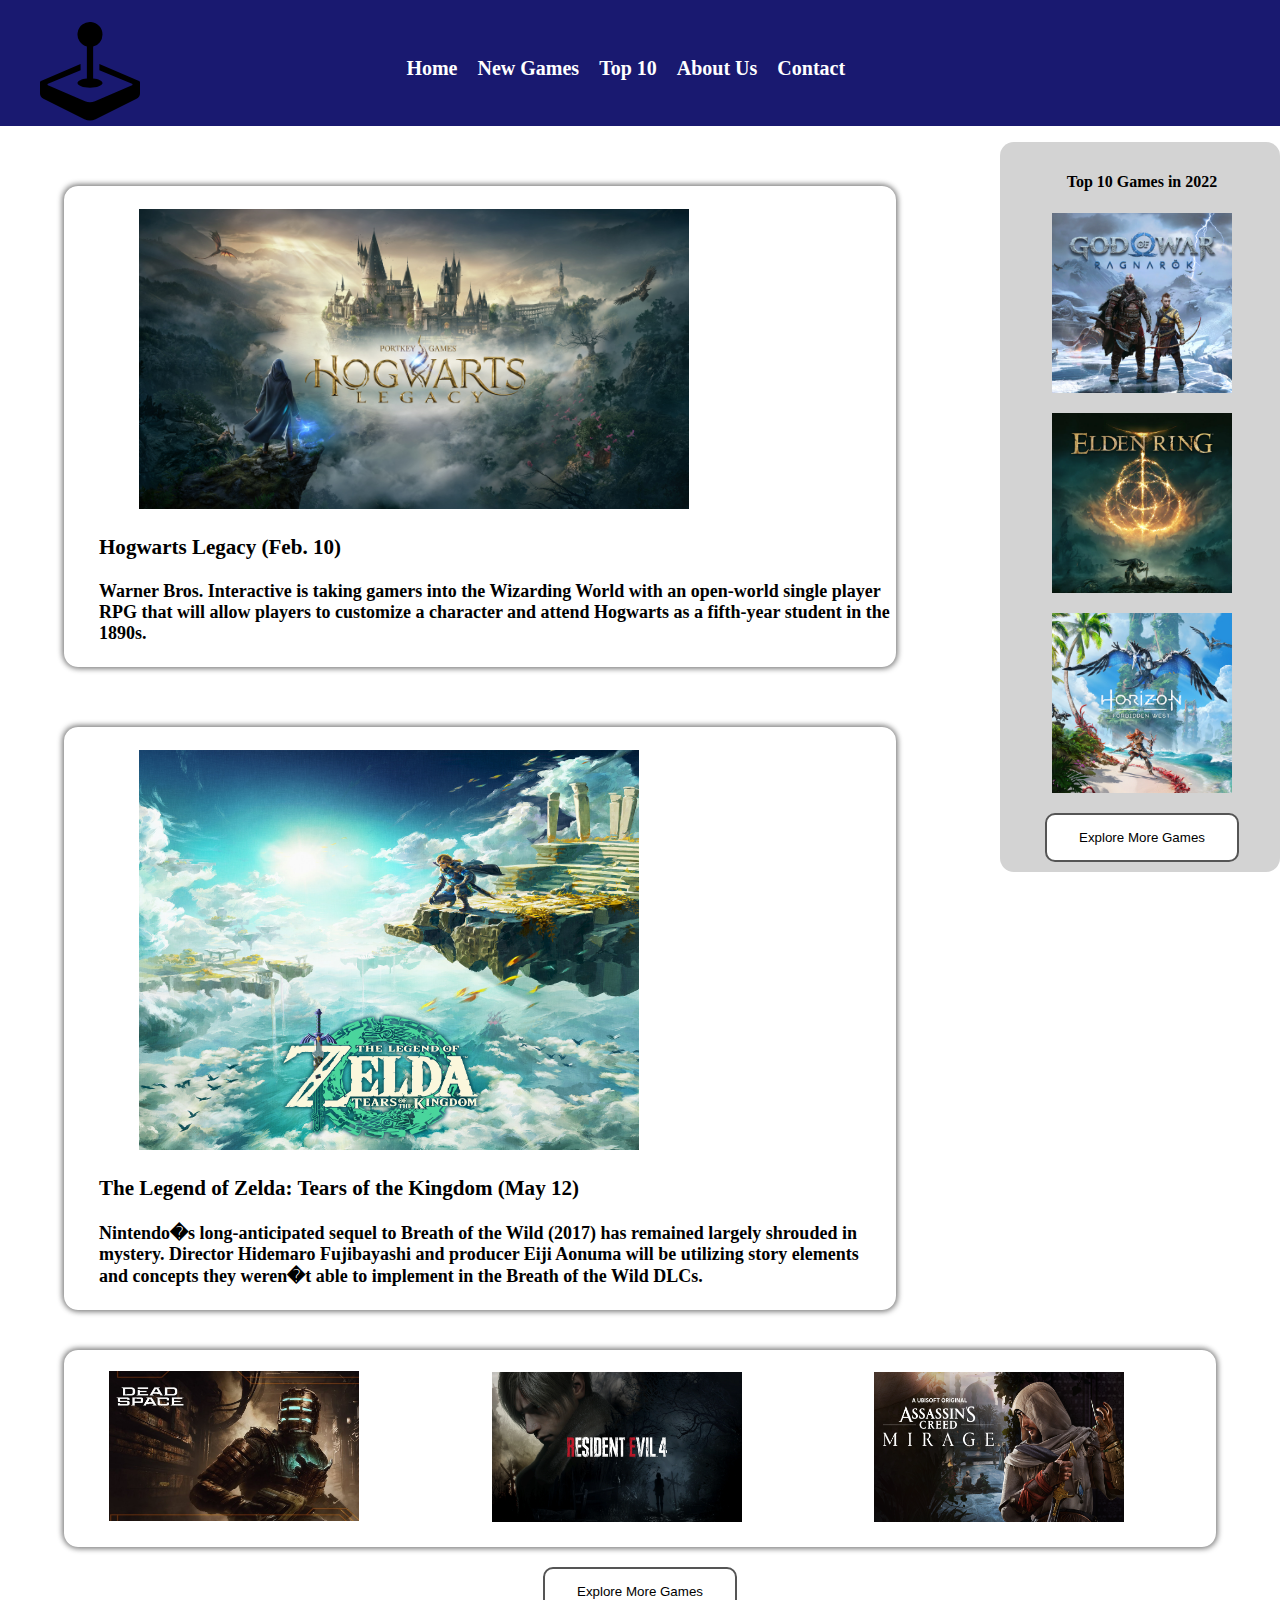
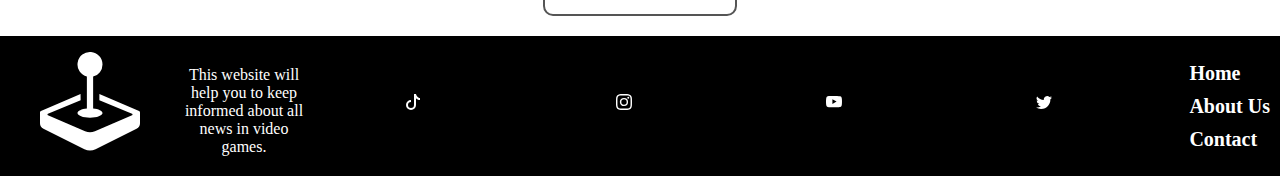
<file: Top10 Games/HTML files/index.html>
<!DOCTYPE html>

<html lang="en">

<head>
    <title>Top10 Games</title>

    <meta name="viewport" content="width=device-width, initial-scale=1">
    <link rel="stylesheet" type="text/css" href="CSS files/indexStyle.css">
</head>

<body>

    <header>
        <div class="headerBackground">
            <figure>
                <svg xmlns="http://www.w3.org/2000/svg" width="16" height="16" fill="currentColor" class="bijoystick" viewBox="0 0 16 16">
                    <path d="M10 2a2 2 0 0 1-1.5 1.937v5.087c.863.083 1.5.377 1.5.726 0 .414-.895.75-2 .75s-2-.336-2-.75c0-.35.637-.643 1.5-.726V3.937A2 2 0 1 1 10 2z" />
                    <path d="M0 9.665v1.717a1 1 0 0 0 .553.894l6.553 3.277a2 2 0 0 0 1.788 0l6.553-3.277a1 1 0 0 0 .553-.894V9.665c0-.1-.06-.19-.152-.23L9.5 6.715v.993l5.227 2.178a.125.125 0 0 1 .001.23l-5.94 2.546a2 2 0 0 1-1.576 0l-5.94-2.546a.125.125 0 0 1 .001-.23L6.5 7.708l-.013-.988L.152 9.435a.25.25 0 0 0-.152.23z" />
                </svg>
            </figure>



            <ul class="navBar">
                <li><a href="index.html" class="home">Home</a></li>
                <li><a href="NewGame.html" class="NewGames">New Games</a></li>
                <li><a href="TopTen.html" class="TopTen">Top 10</a></li>
                <li><a href="AboutUs.html" class="about">About Us</a></li>
                <li><a href="ContactUs.html" class="contact">Contact</a></li>
            </ul>
        </div>
    </header>

    <aside>
        <h4>Top 10 Games in 2022</h4>

        <figure>
            <img src="war.jpeg" width="180" height="180" alt="Video game image">
        </figure>

        <figure>
            <img src="elden.jpeg" width="180" height="180" alt="Video game image">
        </figure>

        <figure>
            <img src="west.jpeg" width="180" height="180" alt="Video game image">
        </figure>

        <div class="TopBtnDiv">
            <a href="TopTen.html">
                <button class="TopMoreGamesBtn">Explore More Games</button>
            </a>
        </div>
    </aside>

    <section class="ExploreNewGames1">
        <div class="ExploreNewGames1Div">
            <figure>
                <img src="hogwarts.jpeg" width="550" height="300" alt="Video game image">
            </figure>

            <article>
                <h3>Hogwarts Legacy (Feb. 10)</h3>
                <p>
                    Warner Bros. Interactive is taking gamers into the Wizarding World with an
                    open-world single player RPG that will allow players to customize a character
                    and attend Hogwarts as a fifth-year student in the 1890s.
                </p>
            </article>
        </div>
    </section>

    <section class="ExploreNewGames2">
        <div class="ExploreNewGames2Div">
            <figure>
                <img src="zelda.jpeg" width="500" height="400" alt="Video game image">
            </figure>

            <article>
                <h3 class="here">The Legend of Zelda: Tears of the Kingdom (May 12)</h3>
                <p>
                    Nintendo�s long-anticipated sequel to Breath of the Wild (2017) has remained
                    largely shrouded in mystery. Director Hidemaro Fujibayashi and producer Eiji
                    Aonuma will be utilizing story elements and concepts they weren�t able to
                    implement in the Breath of the Wild DLCs.
                </p>
            </article>
        </div>
    </section>

    <section class="exploreMoreGames3">
        <div class="exploreMoreGames3Div">
            <div class="imgMore1">
                <figure>
                    <img src="dead.jpeg" width="250" height="150" alt="Video game image">
                </figure>
            </div>

            <div class="imgMore2">
                <figure>
                    <img src="evil.jpeg" width="250" height="150" alt="Video game image">
                </figure>
            </div>

            <div class="imgMore3">
                <figure>
                    <img src="creed.jpeg" width="250" height="150" alt="Video game image">
                </figure>
            </div>


        </div>
        <div class="MoreBtnDiv">
            <a href="NewGame.html">
                <button class="ExploreGamesBtn">Explore More Games</button>
            </a>
        </div>
    </section>


    <footer class="footer">

        <div class="FirstFooter">
            <figure>
                <svg xmlns="http://www.w3.org/2000/svg" width="16" height="16" fill="currentColor" class="bijoystickFooter" viewBox="0 0 16 16">
                    <path d="M10 2a2 2 0 0 1-1.5 1.937v5.087c.863.083 1.5.377 1.5.726 0 .414-.895.75-2 .75s-2-.336-2-.75c0-.35.637-.643 1.5-.726V3.937A2 2 0 1 1 10 2z" />
                    <path d="M0 9.665v1.717a1 1 0 0 0 .553.894l6.553 3.277a2 2 0 0 0 1.788 0l6.553-3.277a1 1 0 0 0 .553-.894V9.665c0-.1-.06-.19-.152-.23L9.5 6.715v.993l5.227 2.178a.125.125 0 0 1 .001.23l-5.94 2.546a2 2 0 0 1-1.576 0l-5.94-2.546a.125.125 0 0 1 .001-.23L6.5 7.708l-.013-.988L.152 9.435a.25.25 0 0 0-.152.23z" />
                </svg>
            </figure>

            <p class="FirstFooterPar">This website will help you to keep informed about all news in video games.</p>


            <div class="SecondFooter">
                <nav>
                    <a href="https://www.tiktok.com/ar/">
                    <svg xmlns="http://www.w3.org/2000/svg" width="16" height="16" fill="currentColor" class="bi bi-tiktok" viewBox="0 0 16 16">
                        <path d="M9 0h1.98c.144.715.54 1.617 1.235 2.512C12.895 3.389 13.797 4 15 4v2c-1.753 0-3.07-.814-4-1.829V11a5 5 0 1 1-5-5v2a3 3 0 1 0 3 3V0Z" />
                    </svg>
                    </a>
                </nav>
            </div>

            <div class="SecondFooter">
                <nav>
                    <a href="https://www.instagram.com/">
                    <svg xmlns="http://www.w3.org/2000/svg" width="16" height="16" fill="currentColor" class="bi bi-instagram" viewBox="0 0 16 16">
                        <path d="M8 0C5.829 0 5.556.01 4.703.048 3.85.088 3.269.222 2.76.42a3.917 3.917 0 0 0-1.417.923A3.927 3.927 0 0 0 .42 2.76C.222 3.268.087 3.85.048 4.7.01 5.555 0 5.827 0 8.001c0 2.172.01 2.444.048 3.297.04.852.174 1.433.372 1.942.205.526.478.972.923 1.417.444.445.89.719 1.416.923.51.198 1.09.333 1.942.372C5.555 15.99 5.827 16 8 16s2.444-.01 3.298-.048c.851-.04 1.434-.174 1.943-.372a3.916 3.916 0 0 0 1.416-.923c.445-.445.718-.891.923-1.417.197-.509.332-1.09.372-1.942C15.99 10.445 16 10.173 16 8s-.01-2.445-.048-3.299c-.04-.851-.175-1.433-.372-1.941a3.926 3.926 0 0 0-.923-1.417A3.911 3.911 0 0 0 13.24.42c-.51-.198-1.092-.333-1.943-.372C10.443.01 10.172 0 7.998 0h.003zm-.717 1.442h.718c2.136 0 2.389.007 3.232.046.78.035 1.204.166 1.486.275.373.145.64.319.92.599.28.28.453.546.598.92.11.281.24.705.275 1.485.039.843.047 1.096.047 3.231s-.008 2.389-.047 3.232c-.035.78-.166 1.203-.275 1.485a2.47 2.47 0 0 1-.599.919c-.28.28-.546.453-.92.598-.28.11-.704.24-1.485.276-.843.038-1.096.047-3.232.047s-2.39-.009-3.233-.047c-.78-.036-1.203-.166-1.485-.276a2.478 2.478 0 0 1-.92-.598 2.48 2.48 0 0 1-.6-.92c-.109-.281-.24-.705-.275-1.485-.038-.843-.046-1.096-.046-3.233 0-2.136.008-2.388.046-3.231.036-.78.166-1.204.276-1.486.145-.373.319-.64.599-.92.28-.28.546-.453.92-.598.282-.11.705-.24 1.485-.276.738-.034 1.024-.044 2.515-.045v.002zm4.988 1.328a.96.96 0 1 0 0 1.92.96.96 0 0 0 0-1.92zm-4.27 1.122a4.109 4.109 0 1 0 0 8.217 4.109 4.109 0 0 0 0-8.217zm0 1.441a2.667 2.667 0 1 1 0 5.334 2.667 2.667 0 0 1 0-5.334z" />
                    </svg>
                    </a>
                </nav>
            </div>

            <div class="SecondFooter">
                <nav>
                    <a href="https://www.youtube.com/">
                        <svg xmlns="http://www.w3.org/2000/svg" width="16" height="16" fill="currentColor" class="bi bi-youtube" viewBox="0 0 16 16">
                            <path d="M8.051 1.999h.089c.822.003 4.987.033 6.11.335a2.01 2.01 0 0 1 1.415 1.42c.101.38.172.883.22 1.402l.01.104.022.26.008.104c.065.914.073 1.77.074 1.957v.075c-.001.194-.01 1.108-.082 2.06l-.008.105-.009.104c-.05.572-.124 1.14-.235 1.558a2.007 2.007 0 0 1-1.415 1.42c-1.16.312-5.569.334-6.18.335h-.142c-.309 0-1.587-.006-2.927-.052l-.17-.006-.087-.004-.171-.007-.171-.007c-1.11-.049-2.167-.128-2.654-.26a2.007 2.007 0 0 1-1.415-1.419c-.111-.417-.185-.986-.235-1.558L.09 9.82l-.008-.104A31.4 31.4 0 0 1 0 7.68v-.123c.002-.215.01-.958.064-1.778l.007-.103.003-.052.008-.104.022-.26.01-.104c.048-.519.119-1.023.22-1.402a2.007 2.007 0 0 1 1.415-1.42c.487-.13 1.544-.21 2.654-.26l.17-.007.172-.006.086-.003.171-.007A99.788 99.788 0 0 1 7.858 2h.193zM6.4 5.209v4.818l4.157-2.408L6.4 5.209z" />
                        </svg>
                    </a>
                </nav>
            </div>

            <div class="SecondFooter">
                <nav>
                    <a href="https://twitter.com/?lang=ar">
                    <svg xmlns="http://www.w3.org/2000/svg" width="16" height="16" fill="currentColor" class="bi bi-twitter" viewBox="0 0 16 16">
                        <path d="M5.026 15c6.038 0 9.341-5.003 9.341-9.334 0-.14 0-.282-.006-.422A6.685 6.685 0 0 0 16 3.542a6.658 6.658 0 0 1-1.889.518 3.301 3.301 0 0 0 1.447-1.817 6.533 6.533 0 0 1-2.087.793A3.286 3.286 0 0 0 7.875 6.03a9.325 9.325 0 0 1-6.767-3.429 3.289 3.289 0 0 0 1.018 4.382A3.323 3.323 0 0 1 .64 6.575v.045a3.288 3.288 0 0 0 2.632 3.218 3.203 3.203 0 0 1-.865.115 3.23 3.23 0 0 1-.614-.057 3.283 3.283 0 0 0 3.067 2.277A6.588 6.588 0 0 1 .78 13.58a6.32 6.32 0 0 1-.78-.045A9.344 9.344 0 0 0 5.026 15z" />
                    </svg>
                    </a>
                </nav>
            </div>

            
                <ul class="FooterNavBar">
                    <li><a href="index.html" class="home">Home</a></li>
                    <li><a href="AboutUs.html" class="about">About Us</a></li>
                    <li><a href="ContactUs.html" class="contact">Contact</a></li>
                </ul>
            </div>
    </footer>

</body>
</html>
</file>
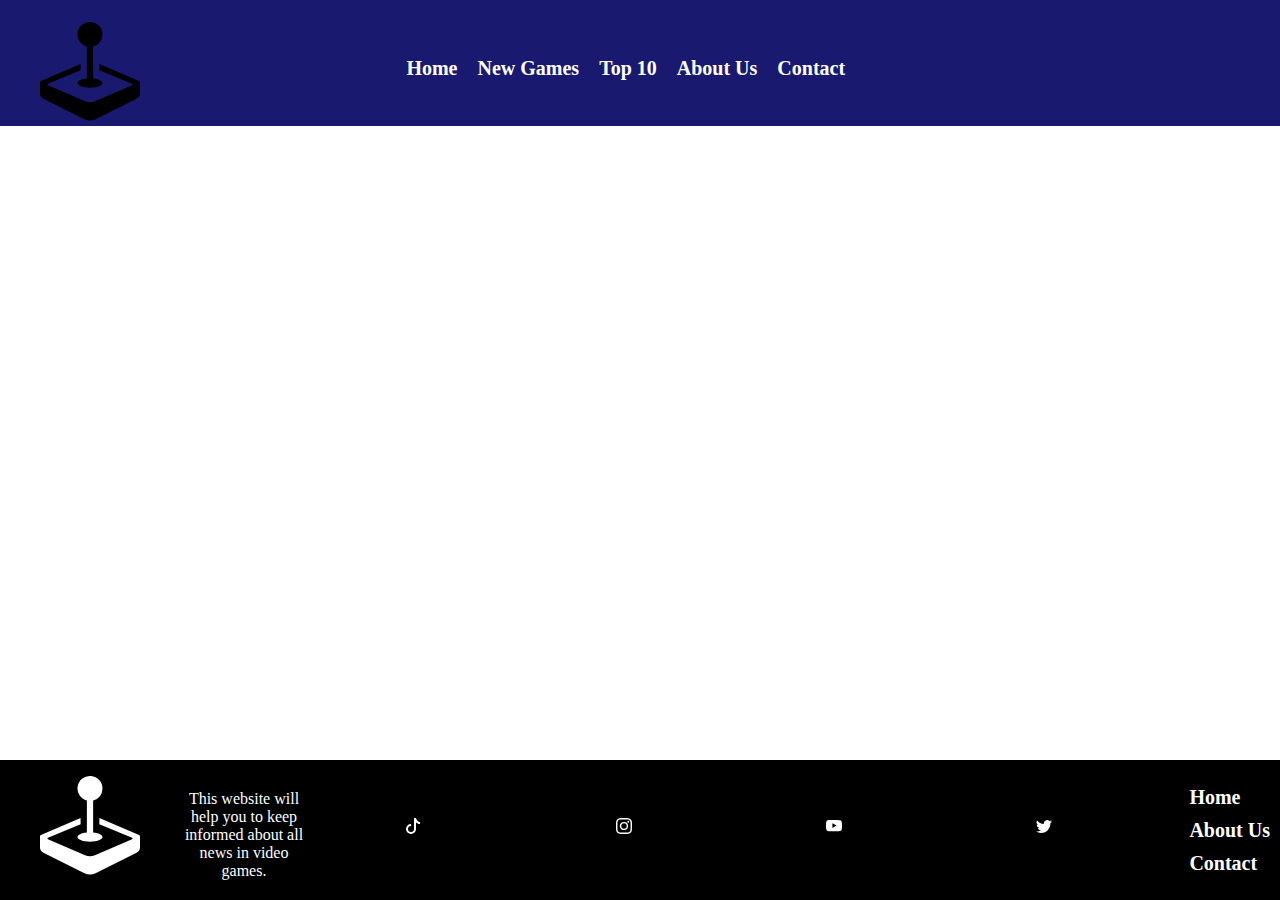
<file: Top10 Games/HTML files/AboutUs.html>
<!DOCTYPE html>

<html lang="en">

<head>
    <title>Top10 Games</title>
    <meta name="viewport" content="width=device-width, initial-scale=1">
    <link rel="stylesheet" type="text/css" href="CSS files/AboutUsStyle.css">
</head>

<body>

    <header>
        <div class="headerBackground">
            <figure>
                <svg xmlns="http://www.w3.org/2000/svg" width="16" height="16" fill="currentColor" class="bijoystick" viewBox="0 0 16 16">
                    <path d="M10 2a2 2 0 0 1-1.5 1.937v5.087c.863.083 1.5.377 1.5.726 0 .414-.895.75-2 .75s-2-.336-2-.75c0-.35.637-.643 1.5-.726V3.937A2 2 0 1 1 10 2z" />
                    <path d="M0 9.665v1.717a1 1 0 0 0 .553.894l6.553 3.277a2 2 0 0 0 1.788 0l6.553-3.277a1 1 0 0 0 .553-.894V9.665c0-.1-.06-.19-.152-.23L9.5 6.715v.993l5.227 2.178a.125.125 0 0 1 .001.23l-5.94 2.546a2 2 0 0 1-1.576 0l-5.94-2.546a.125.125 0 0 1 .001-.23L6.5 7.708l-.013-.988L.152 9.435a.25.25 0 0 0-.152.23z" />
                </svg>
            </figure>



            <ul class="navBar">
                <li><a href="index.html" class="home">Home</a></li>
                <li><a href="NewGame.html" class="NewGames">New Games</a></li>
                <li><a href="TopTen.html" class="TopTen">Top 10</a></li>
                <li><a href="AboutUs.html" class="about">About Us</a></li>
                <li><a href="ContactUs.html" class="contact">Contact</a></li>
            </ul>
        </div>
    </header>


    <footer class="footer">

        <div class="FirstFooter">
            <figure>
                <svg xmlns="http://www.w3.org/2000/svg" width="16" height="16" fill="currentColor" class="bijoystickFooter" viewBox="0 0 16 16">
                    <path d="M10 2a2 2 0 0 1-1.5 1.937v5.087c.863.083 1.5.377 1.5.726 0 .414-.895.75-2 .75s-2-.336-2-.75c0-.35.637-.643 1.5-.726V3.937A2 2 0 1 1 10 2z" />
                    <path d="M0 9.665v1.717a1 1 0 0 0 .553.894l6.553 3.277a2 2 0 0 0 1.788 0l6.553-3.277a1 1 0 0 0 .553-.894V9.665c0-.1-.06-.19-.152-.23L9.5 6.715v.993l5.227 2.178a.125.125 0 0 1 .001.23l-5.94 2.546a2 2 0 0 1-1.576 0l-5.94-2.546a.125.125 0 0 1 .001-.23L6.5 7.708l-.013-.988L.152 9.435a.25.25 0 0 0-.152.23z" />
                </svg>
            </figure>

            <p class="FirstFooterPar">This website will help you to keep informed about all news in video games.</p>


            <div class="SecondFooter">
                <nav>
                    <a href="https://www.tiktok.com/ar/">
                        <svg xmlns="http://www.w3.org/2000/svg" width="16" height="16" fill="currentColor" class="bi bi-tiktok" viewBox="0 0 16 16">
                            <path d="M9 0h1.98c.144.715.54 1.617 1.235 2.512C12.895 3.389 13.797 4 15 4v2c-1.753 0-3.07-.814-4-1.829V11a5 5 0 1 1-5-5v2a3 3 0 1 0 3 3V0Z" />
                        </svg>
                    </a>
                </nav>
            </div>

            <div class="SecondFooter">
                <nav>
                    <a href="https://www.instagram.com/">
                        <svg xmlns="http://www.w3.org/2000/svg" width="16" height="16" fill="currentColor" class="bi bi-instagram" viewBox="0 0 16 16">
                            <path d="M8 0C5.829 0 5.556.01 4.703.048 3.85.088 3.269.222 2.76.42a3.917 3.917 0 0 0-1.417.923A3.927 3.927 0 0 0 .42 2.76C.222 3.268.087 3.85.048 4.7.01 5.555 0 5.827 0 8.001c0 2.172.01 2.444.048 3.297.04.852.174 1.433.372 1.942.205.526.478.972.923 1.417.444.445.89.719 1.416.923.51.198 1.09.333 1.942.372C5.555 15.99 5.827 16 8 16s2.444-.01 3.298-.048c.851-.04 1.434-.174 1.943-.372a3.916 3.916 0 0 0 1.416-.923c.445-.445.718-.891.923-1.417.197-.509.332-1.09.372-1.942C15.99 10.445 16 10.173 16 8s-.01-2.445-.048-3.299c-.04-.851-.175-1.433-.372-1.941a3.926 3.926 0 0 0-.923-1.417A3.911 3.911 0 0 0 13.24.42c-.51-.198-1.092-.333-1.943-.372C10.443.01 10.172 0 7.998 0h.003zm-.717 1.442h.718c2.136 0 2.389.007 3.232.046.78.035 1.204.166 1.486.275.373.145.64.319.92.599.28.28.453.546.598.92.11.281.24.705.275 1.485.039.843.047 1.096.047 3.231s-.008 2.389-.047 3.232c-.035.78-.166 1.203-.275 1.485a2.47 2.47 0 0 1-.599.919c-.28.28-.546.453-.92.598-.28.11-.704.24-1.485.276-.843.038-1.096.047-3.232.047s-2.39-.009-3.233-.047c-.78-.036-1.203-.166-1.485-.276a2.478 2.478 0 0 1-.92-.598 2.48 2.48 0 0 1-.6-.92c-.109-.281-.24-.705-.275-1.485-.038-.843-.046-1.096-.046-3.233 0-2.136.008-2.388.046-3.231.036-.78.166-1.204.276-1.486.145-.373.319-.64.599-.92.28-.28.546-.453.92-.598.282-.11.705-.24 1.485-.276.738-.034 1.024-.044 2.515-.045v.002zm4.988 1.328a.96.96 0 1 0 0 1.92.96.96 0 0 0 0-1.92zm-4.27 1.122a4.109 4.109 0 1 0 0 8.217 4.109 4.109 0 0 0 0-8.217zm0 1.441a2.667 2.667 0 1 1 0 5.334 2.667 2.667 0 0 1 0-5.334z" />
                        </svg>
                    </a>
                </nav>
            </div>

            <div class="SecondFooter">
                <nav>
                    <a href="https://www.youtube.com/">
                        <svg xmlns="http://www.w3.org/2000/svg" width="16" height="16" fill="currentColor" class="bi bi-youtube" viewBox="0 0 16 16">
                            <path d="M8.051 1.999h.089c.822.003 4.987.033 6.11.335a2.01 2.01 0 0 1 1.415 1.42c.101.38.172.883.22 1.402l.01.104.022.26.008.104c.065.914.073 1.77.074 1.957v.075c-.001.194-.01 1.108-.082 2.06l-.008.105-.009.104c-.05.572-.124 1.14-.235 1.558a2.007 2.007 0 0 1-1.415 1.42c-1.16.312-5.569.334-6.18.335h-.142c-.309 0-1.587-.006-2.927-.052l-.17-.006-.087-.004-.171-.007-.171-.007c-1.11-.049-2.167-.128-2.654-.26a2.007 2.007 0 0 1-1.415-1.419c-.111-.417-.185-.986-.235-1.558L.09 9.82l-.008-.104A31.4 31.4 0 0 1 0 7.68v-.123c.002-.215.01-.958.064-1.778l.007-.103.003-.052.008-.104.022-.26.01-.104c.048-.519.119-1.023.22-1.402a2.007 2.007 0 0 1 1.415-1.42c.487-.13 1.544-.21 2.654-.26l.17-.007.172-.006.086-.003.171-.007A99.788 99.788 0 0 1 7.858 2h.193zM6.4 5.209v4.818l4.157-2.408L6.4 5.209z" />
                        </svg>
                    </a>
                </nav>
            </div>

            <div class="SecondFooter">
                <nav>
                    <a href="https://twitter.com/?lang=ar">
                        <svg xmlns="http://www.w3.org/2000/svg" width="16" height="16" fill="currentColor" class="bi bi-twitter" viewBox="0 0 16 16">
                            <path d="M5.026 15c6.038 0 9.341-5.003 9.341-9.334 0-.14 0-.282-.006-.422A6.685 6.685 0 0 0 16 3.542a6.658 6.658 0 0 1-1.889.518 3.301 3.301 0 0 0 1.447-1.817 6.533 6.533 0 0 1-2.087.793A3.286 3.286 0 0 0 7.875 6.03a9.325 9.325 0 0 1-6.767-3.429 3.289 3.289 0 0 0 1.018 4.382A3.323 3.323 0 0 1 .64 6.575v.045a3.288 3.288 0 0 0 2.632 3.218 3.203 3.203 0 0 1-.865.115 3.23 3.23 0 0 1-.614-.057 3.283 3.283 0 0 0 3.067 2.277A6.588 6.588 0 0 1 .78 13.58a6.32 6.32 0 0 1-.78-.045A9.344 9.344 0 0 0 5.026 15z" />
                        </svg>
                    </a>
                </nav>
            </div>


            <ul class="FooterNavBar">
                <li><a href="index.html" class="home">Home</a></li>
                <li><a href="AboutUs.html" class="about">About Us</a></li>
                <li><a href="ContactUs.html" class="contact">Contact</a></li>
            </ul>
        </div>
    </footer>

</body>
</html>
</file>
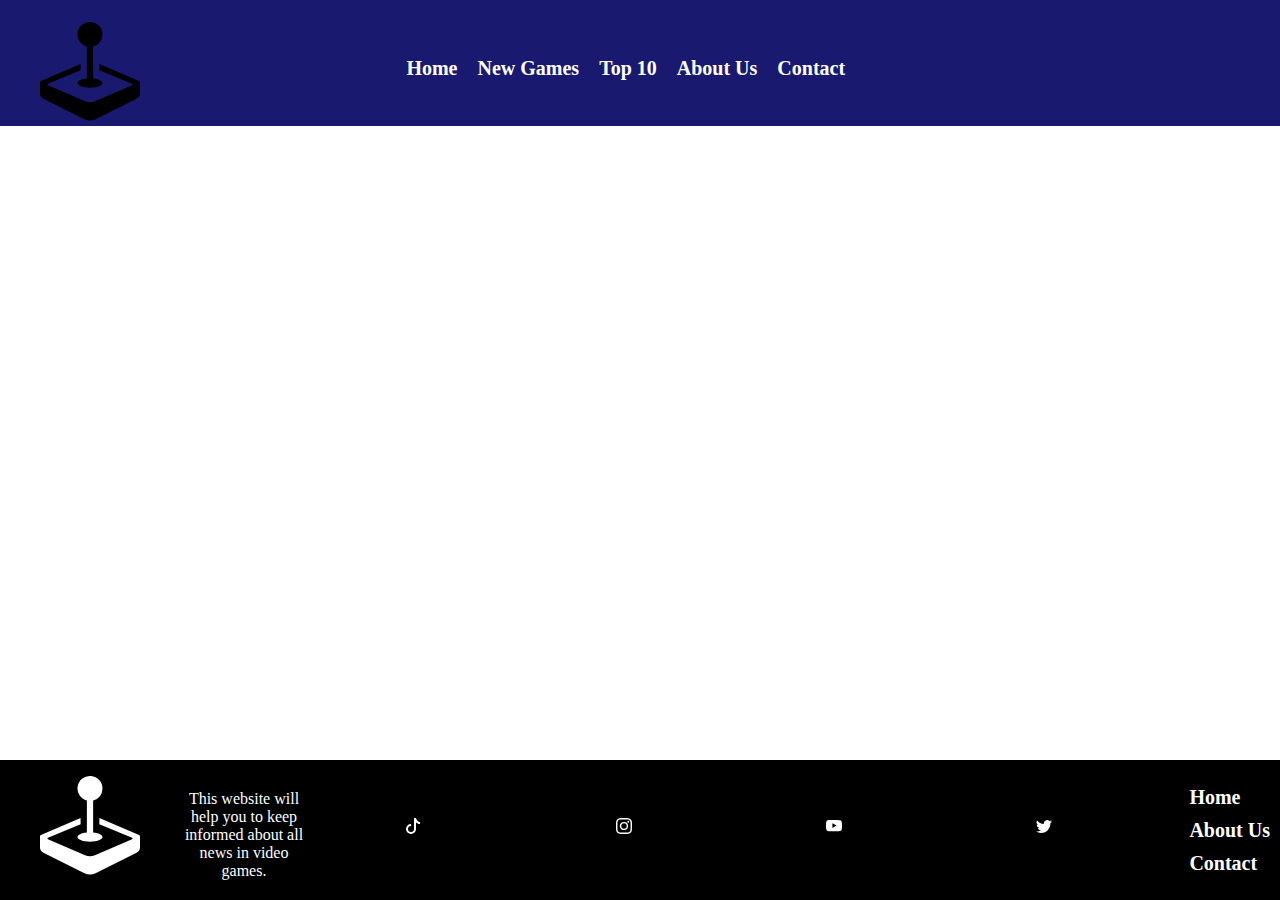
<file: Top10 Games/HTML files/ContactUs.html>
<!DOCTYPE html>

<html lang="en">

<head>
    <title>Top10 Games</title>
    <meta name="viewport" content="width=device-width, initial-scale=1">
    <link rel="stylesheet" type="text/css" href="CSS files/ContactUsStsyle.css">
</head>

<body>

    <header>
        <div class="headerBackground">
            <figure>
                <svg xmlns="http://www.w3.org/2000/svg" width="16" height="16" fill="currentColor" class="bijoystick" viewBox="0 0 16 16">
                    <path d="M10 2a2 2 0 0 1-1.5 1.937v5.087c.863.083 1.5.377 1.5.726 0 .414-.895.75-2 .75s-2-.336-2-.75c0-.35.637-.643 1.5-.726V3.937A2 2 0 1 1 10 2z" />
                    <path d="M0 9.665v1.717a1 1 0 0 0 .553.894l6.553 3.277a2 2 0 0 0 1.788 0l6.553-3.277a1 1 0 0 0 .553-.894V9.665c0-.1-.06-.19-.152-.23L9.5 6.715v.993l5.227 2.178a.125.125 0 0 1 .001.23l-5.94 2.546a2 2 0 0 1-1.576 0l-5.94-2.546a.125.125 0 0 1 .001-.23L6.5 7.708l-.013-.988L.152 9.435a.25.25 0 0 0-.152.23z" />
                </svg>
            </figure>



            <ul class="navBar">
                <li><a href="index.html" class="home">Home</a></li>
                <li><a href="NewGame.html" class="NewGames">New Games</a></li>
                <li><a href="TopTen.html" class="TopTen">Top 10</a></li>
                <li><a href="AboutUs.html" class="about">About Us</a></li>
                <li><a href="ContactUs.html" class="contact">Contact</a></li>
            </ul>
        </div>
    </header>




    <footer class="footer">

        <div class="FirstFooter">
            <figure>
                <svg xmlns="http://www.w3.org/2000/svg" width="16" height="16" fill="currentColor" class="bijoystickFooter" viewBox="0 0 16 16">
                    <path d="M10 2a2 2 0 0 1-1.5 1.937v5.087c.863.083 1.5.377 1.5.726 0 .414-.895.75-2 .75s-2-.336-2-.75c0-.35.637-.643 1.5-.726V3.937A2 2 0 1 1 10 2z" />
                    <path d="M0 9.665v1.717a1 1 0 0 0 .553.894l6.553 3.277a2 2 0 0 0 1.788 0l6.553-3.277a1 1 0 0 0 .553-.894V9.665c0-.1-.06-.19-.152-.23L9.5 6.715v.993l5.227 2.178a.125.125 0 0 1 .001.23l-5.94 2.546a2 2 0 0 1-1.576 0l-5.94-2.546a.125.125 0 0 1 .001-.23L6.5 7.708l-.013-.988L.152 9.435a.25.25 0 0 0-.152.23z" />
                </svg>
            </figure>

            <p class="FirstFooterPar">This website will help you to keep informed about all news in video games.</p>


            <div class="SecondFooter">
                <nav>
                    <a href="https://www.tiktok.com/ar/">
                        <svg xmlns="http://www.w3.org/2000/svg" width="16" height="16" fill="currentColor" class="bi bi-tiktok" viewBox="0 0 16 16">
                            <path d="M9 0h1.98c.144.715.54 1.617 1.235 2.512C12.895 3.389 13.797 4 15 4v2c-1.753 0-3.07-.814-4-1.829V11a5 5 0 1 1-5-5v2a3 3 0 1 0 3 3V0Z" />
                        </svg>
                    </a>
                </nav>
            </div>

            <div class="SecondFooter">
                <nav>
                    <a href="https://www.instagram.com/">
                        <svg xmlns="http://www.w3.org/2000/svg" width="16" height="16" fill="currentColor" class="bi bi-instagram" viewBox="0 0 16 16">
                            <path d="M8 0C5.829 0 5.556.01 4.703.048 3.85.088 3.269.222 2.76.42a3.917 3.917 0 0 0-1.417.923A3.927 3.927 0 0 0 .42 2.76C.222 3.268.087 3.85.048 4.7.01 5.555 0 5.827 0 8.001c0 2.172.01 2.444.048 3.297.04.852.174 1.433.372 1.942.205.526.478.972.923 1.417.444.445.89.719 1.416.923.51.198 1.09.333 1.942.372C5.555 15.99 5.827 16 8 16s2.444-.01 3.298-.048c.851-.04 1.434-.174 1.943-.372a3.916 3.916 0 0 0 1.416-.923c.445-.445.718-.891.923-1.417.197-.509.332-1.09.372-1.942C15.99 10.445 16 10.173 16 8s-.01-2.445-.048-3.299c-.04-.851-.175-1.433-.372-1.941a3.926 3.926 0 0 0-.923-1.417A3.911 3.911 0 0 0 13.24.42c-.51-.198-1.092-.333-1.943-.372C10.443.01 10.172 0 7.998 0h.003zm-.717 1.442h.718c2.136 0 2.389.007 3.232.046.78.035 1.204.166 1.486.275.373.145.64.319.92.599.28.28.453.546.598.92.11.281.24.705.275 1.485.039.843.047 1.096.047 3.231s-.008 2.389-.047 3.232c-.035.78-.166 1.203-.275 1.485a2.47 2.47 0 0 1-.599.919c-.28.28-.546.453-.92.598-.28.11-.704.24-1.485.276-.843.038-1.096.047-3.232.047s-2.39-.009-3.233-.047c-.78-.036-1.203-.166-1.485-.276a2.478 2.478 0 0 1-.92-.598 2.48 2.48 0 0 1-.6-.92c-.109-.281-.24-.705-.275-1.485-.038-.843-.046-1.096-.046-3.233 0-2.136.008-2.388.046-3.231.036-.78.166-1.204.276-1.486.145-.373.319-.64.599-.92.28-.28.546-.453.92-.598.282-.11.705-.24 1.485-.276.738-.034 1.024-.044 2.515-.045v.002zm4.988 1.328a.96.96 0 1 0 0 1.92.96.96 0 0 0 0-1.92zm-4.27 1.122a4.109 4.109 0 1 0 0 8.217 4.109 4.109 0 0 0 0-8.217zm0 1.441a2.667 2.667 0 1 1 0 5.334 2.667 2.667 0 0 1 0-5.334z" />
                        </svg>
                    </a>
                </nav>
            </div>

            <div class="SecondFooter">
                <nav>
                    <a href="https://www.youtube.com/">
                        <svg xmlns="http://www.w3.org/2000/svg" width="16" height="16" fill="currentColor" class="bi bi-youtube" viewBox="0 0 16 16">
                            <path d="M8.051 1.999h.089c.822.003 4.987.033 6.11.335a2.01 2.01 0 0 1 1.415 1.42c.101.38.172.883.22 1.402l.01.104.022.26.008.104c.065.914.073 1.77.074 1.957v.075c-.001.194-.01 1.108-.082 2.06l-.008.105-.009.104c-.05.572-.124 1.14-.235 1.558a2.007 2.007 0 0 1-1.415 1.42c-1.16.312-5.569.334-6.18.335h-.142c-.309 0-1.587-.006-2.927-.052l-.17-.006-.087-.004-.171-.007-.171-.007c-1.11-.049-2.167-.128-2.654-.26a2.007 2.007 0 0 1-1.415-1.419c-.111-.417-.185-.986-.235-1.558L.09 9.82l-.008-.104A31.4 31.4 0 0 1 0 7.68v-.123c.002-.215.01-.958.064-1.778l.007-.103.003-.052.008-.104.022-.26.01-.104c.048-.519.119-1.023.22-1.402a2.007 2.007 0 0 1 1.415-1.42c.487-.13 1.544-.21 2.654-.26l.17-.007.172-.006.086-.003.171-.007A99.788 99.788 0 0 1 7.858 2h.193zM6.4 5.209v4.818l4.157-2.408L6.4 5.209z" />
                        </svg>
                    </a>
                </nav>
            </div>

            <div class="SecondFooter">
                <nav>
                    <a href="https://twitter.com/?lang=ar">
                        <svg xmlns="http://www.w3.org/2000/svg" width="16" height="16" fill="currentColor" class="bi bi-twitter" viewBox="0 0 16 16">
                            <path d="M5.026 15c6.038 0 9.341-5.003 9.341-9.334 0-.14 0-.282-.006-.422A6.685 6.685 0 0 0 16 3.542a6.658 6.658 0 0 1-1.889.518 3.301 3.301 0 0 0 1.447-1.817 6.533 6.533 0 0 1-2.087.793A3.286 3.286 0 0 0 7.875 6.03a9.325 9.325 0 0 1-6.767-3.429 3.289 3.289 0 0 0 1.018 4.382A3.323 3.323 0 0 1 .64 6.575v.045a3.288 3.288 0 0 0 2.632 3.218 3.203 3.203 0 0 1-.865.115 3.23 3.23 0 0 1-.614-.057 3.283 3.283 0 0 0 3.067 2.277A6.588 6.588 0 0 1 .78 13.58a6.32 6.32 0 0 1-.78-.045A9.344 9.344 0 0 0 5.026 15z" />
                        </svg>
                    </a>
                </nav>
            </div>


            <ul class="FooterNavBar">
                <li><a href="index.html" class="home">Home</a></li>
                <li><a href="AboutUs.html" class="about">About Us</a></li>
                <li><a href="ContactUs.html" class="contact">Contact</a></li>
            </ul>
        </div>
    </footer>

</body>
</html>
</file>
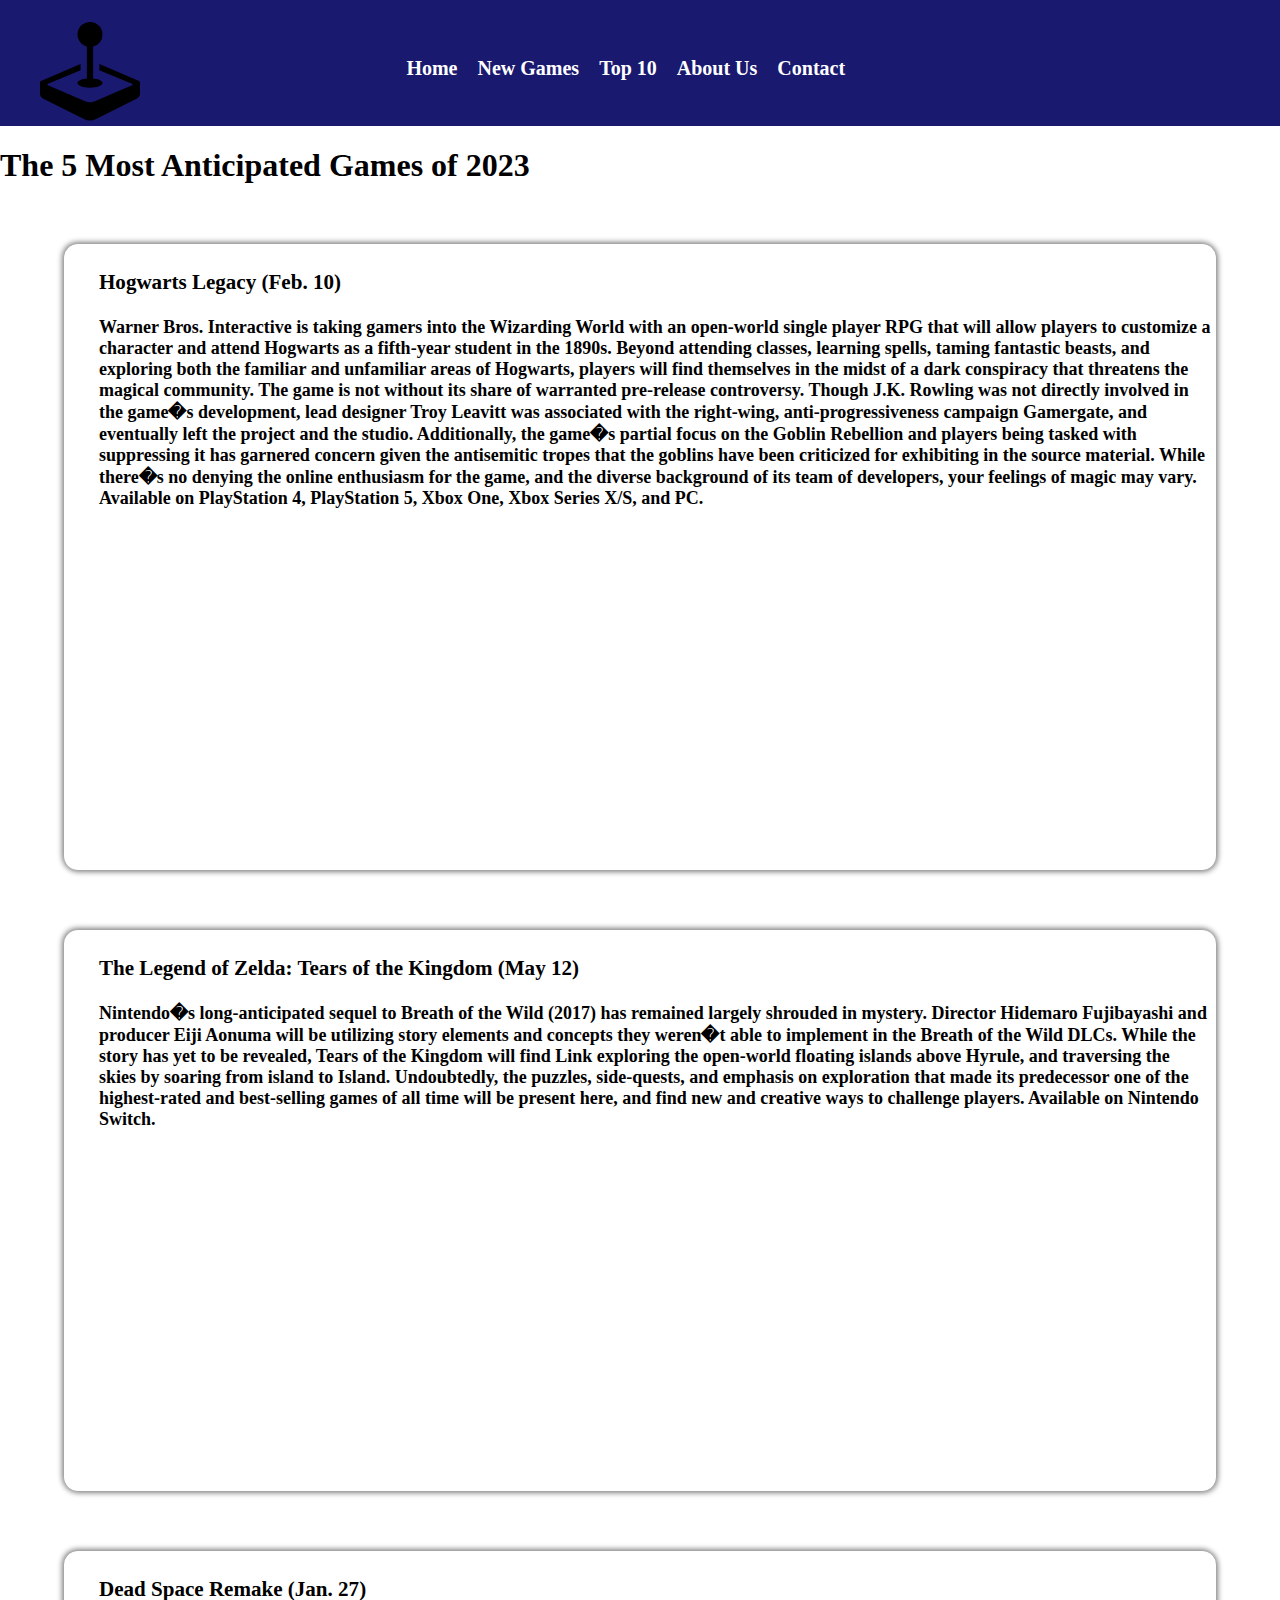
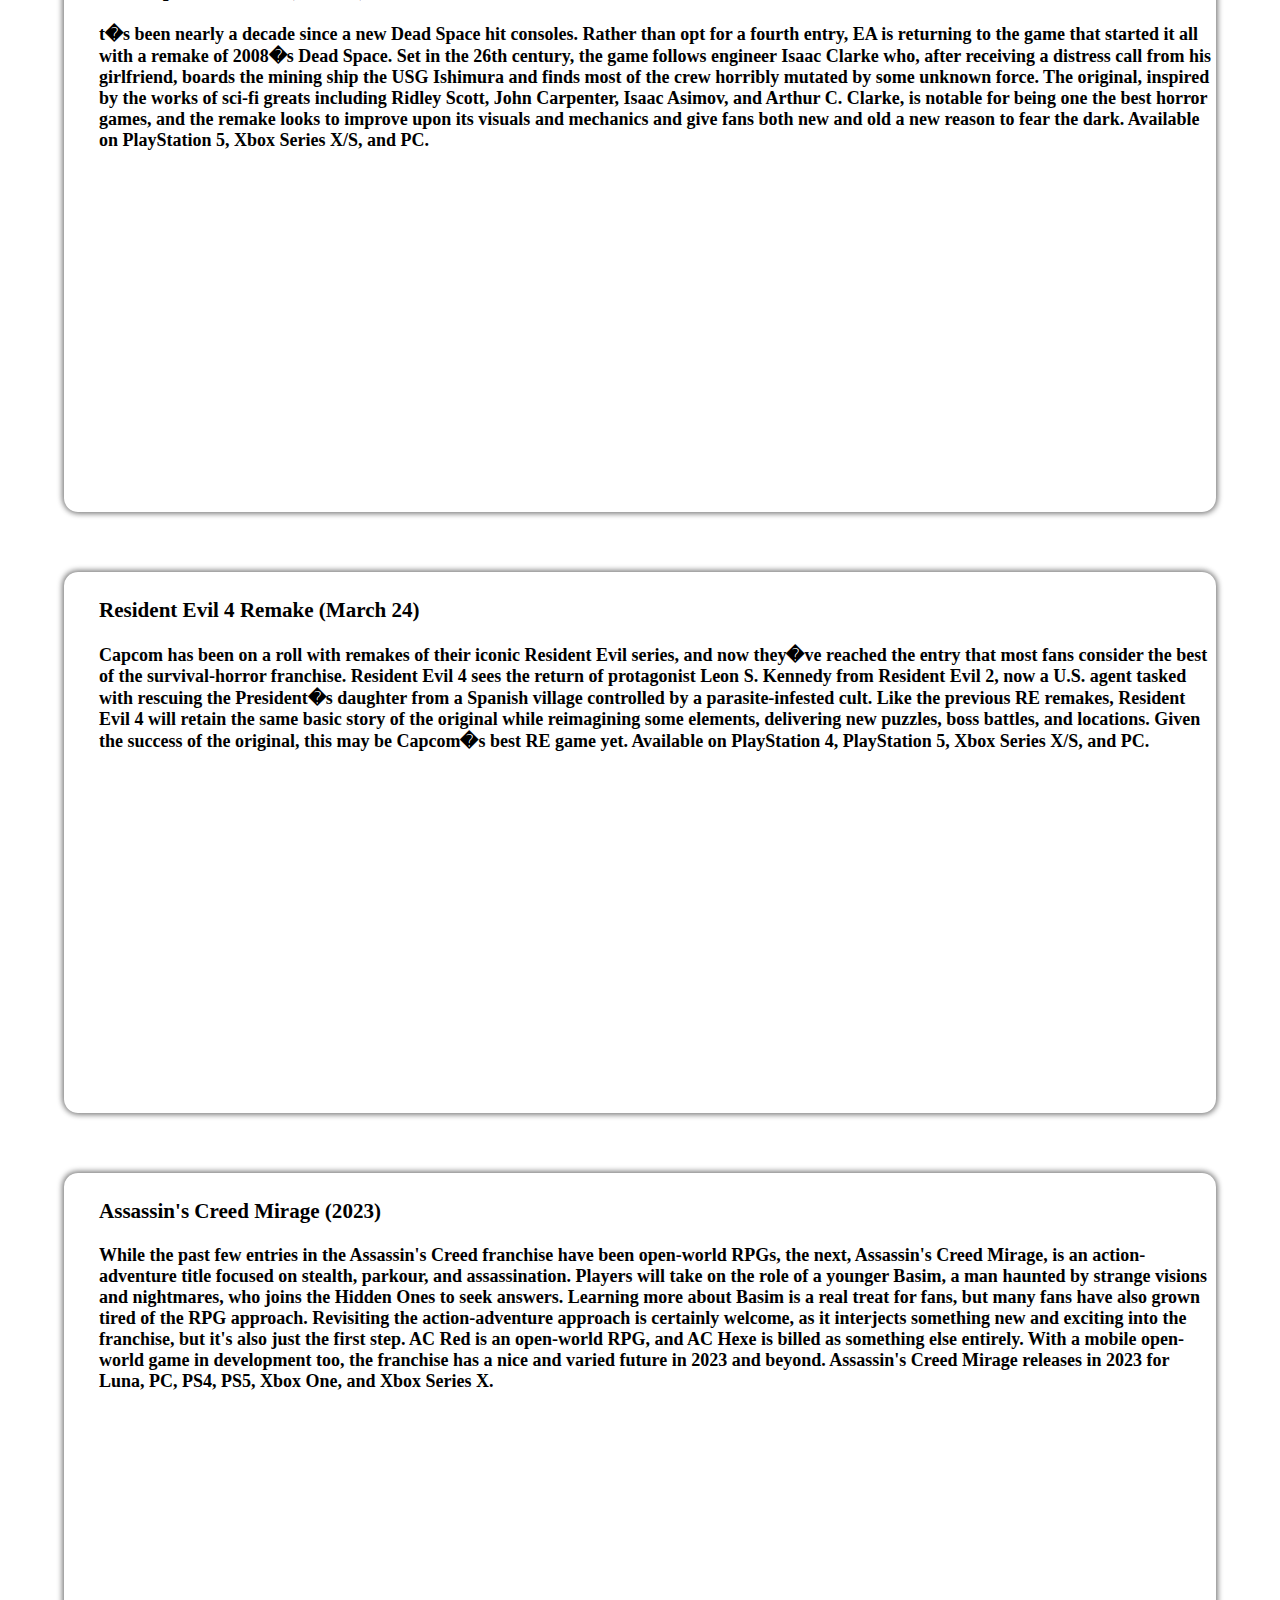
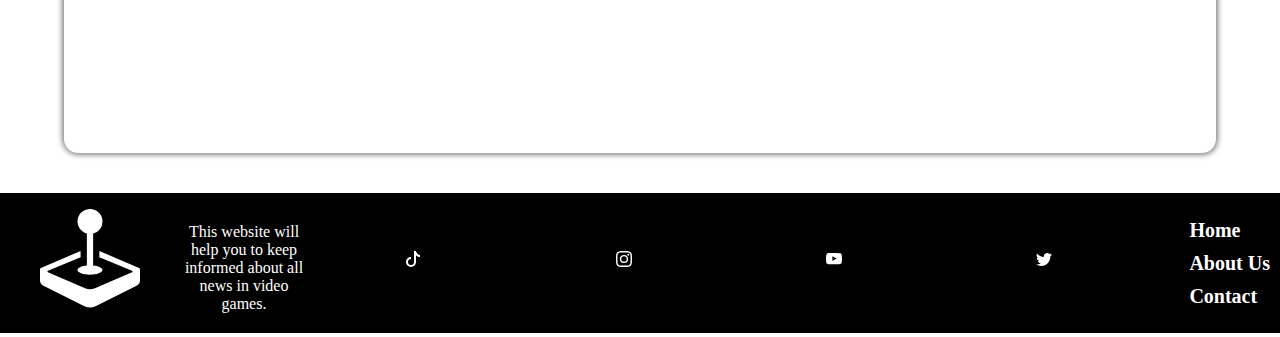
<file: Top10 Games/HTML files/NewGame.html>
<!DOCTYPE html>

<html lang="en">

<head>
    <title>Top10 Games</title>
    <meta name="viewport" content="width=device-width, initial-scale=1">
    <link rel="stylesheet" type="text/css" href="CSS files/NewGameStyle.css">
</head>

<body>

    <header>
        <div class="headerBackground">
            <figure>
                <svg xmlns="http://www.w3.org/2000/svg" width="16" height="16" fill="currentColor" class="bijoystick" viewBox="0 0 16 16">
                    <path d="M10 2a2 2 0 0 1-1.5 1.937v5.087c.863.083 1.5.377 1.5.726 0 .414-.895.75-2 .75s-2-.336-2-.75c0-.35.637-.643 1.5-.726V3.937A2 2 0 1 1 10 2z" />
                    <path d="M0 9.665v1.717a1 1 0 0 0 .553.894l6.553 3.277a2 2 0 0 0 1.788 0l6.553-3.277a1 1 0 0 0 .553-.894V9.665c0-.1-.06-.19-.152-.23L9.5 6.715v.993l5.227 2.178a.125.125 0 0 1 .001.23l-5.94 2.546a2 2 0 0 1-1.576 0l-5.94-2.546a.125.125 0 0 1 .001-.23L6.5 7.708l-.013-.988L.152 9.435a.25.25 0 0 0-.152.23z" />
                </svg>
            </figure>



            <ul class="navBar">
                <li><a href="index.html" class="home">Home</a></li>
                <li><a href="NewGame.html" class="NewGames">New Games</a></li>
                <li><a href="TopTen.html" class="TopTen">Top 10</a></li>
                <li><a href="AboutUs.html" class="about">About Us</a></li>
                <li><a href="ContactUs.html" class="contact">Contact</a></li>
            </ul>
        </div>
    </header>

    <h1>The 5 Most Anticipated Games of 2023</h1>

    <section class="moreNewGames1">
        <div class="NewDiv">
            <article>
                <h3>Hogwarts Legacy (Feb. 10)</h3>
                <p>
                    Warner Bros. Interactive is taking gamers into the Wizarding World with an open-world
                    single player RPG that will allow players to customize a character and attend Hogwarts
                    as a fifth-year student in the 1890s. Beyond attending classes, learning spells, taming
                    fantastic beasts, and exploring both the familiar and unfamiliar areas of Hogwarts,
                    players will find themselves in the midst of a dark conspiracy that threatens the
                    magical community. The game is not without its share of warranted pre-release
                    controversy. Though J.K. Rowling was not directly involved in the game�s development,
                    lead designer Troy Leavitt was associated with the right-wing, anti-progressiveness
                    campaign Gamergate, and eventually left the project and the studio. Additionally,
                    the game�s partial focus on the Goblin Rebellion and players being tasked with
                    suppressing it has garnered concern given the antisemitic tropes that
                    the goblins have been criticized for exhibiting in the source material.
                    While there�s no denying the online enthusiasm for the game, and the
                    diverse background of its team of developers, your feelings of magic may vary.

                    Available on PlayStation 4, PlayStation 5, Xbox One, Xbox Series X/S, and PC.
                </p>
                <p  class="VideoPar">
                    <iframe width="560" height="315" src="https://www.youtube.com/embed/NthGfn_ddRQ"
                            title="YouTube video player" frameborder="0" allow="accelerometer; autoplay;
                            clipboard-write; encrypted-media; gyroscope; picture-in-picture;
                            web-share" allowfullscreen></iframe>
                </p>

            </article>
        </div>
    </section>

    <section class="moreNewGames2">
        <div class="NewDiv">
            <article>
                <h3>The Legend of Zelda: Tears of the Kingdom (May 12)</h3>
                <p>
                    Nintendo�s long-anticipated sequel to Breath of the Wild (2017) has remained largely
                    shrouded in mystery. Director Hidemaro Fujibayashi and producer Eiji Aonuma will be
                    utilizing story elements and concepts they weren�t able to implement in the Breath
                    of the Wild DLCs. While the story has yet to be revealed, Tears of the Kingdom will
                    find Link exploring the open-world floating islands above Hyrule, and traversing the
                    skies by soaring from island to Island. Undoubtedly, the puzzles, side-quests, and
                    emphasis on exploration that made its predecessor one of the highest-rated and
                    best-selling games of all time will be present here, and find new and creative
                    ways to challenge players.

                    Available on Nintendo Switch.
                </p>

                <p  class="VideoPar">
                    <iframe width="560" height="315" src="https://www.youtube.com/embed/2SNF4M_v7wc" title="
                YouTube video player" frameborder="0" allow="accelerometer; autoplay; clipboard-write;
                encrypted-media; gyroscope; picture-in-picture; web-share" allowfullscreen></iframe>
                </p>
        </div>
            </article>
    </section>

    <section class="moreNewGames3">
        <div class="NewDiv">
            <article>
                <h3>Dead Space Remake (Jan. 27)</h3>
                <p>
                    t�s been nearly a decade since a new Dead Space hit consoles. Rather than opt
                    for a fourth entry, EA is returning to the game that started it all with a
                    remake of 2008�s Dead Space. Set in the 26th century, the game follows engineer
                    Isaac Clarke who, after receiving a distress call from his girlfriend,
                    boards the mining ship the USG Ishimura and finds most of the crew horribly
                    mutated by some unknown force. The original, inspired by the works of sci-fi
                    greats including Ridley Scott, John Carpenter, Isaac Asimov, and Arthur C.
                    Clarke, is notable for being one the best horror games, and the remake looks
                    to improve upon its visuals and mechanics and give fans both new and old a
                    new reason to fear the dark.

                    Available on PlayStation 5, Xbox Series X/S, and PC.
                </p>

                <p  class="VideoPar">
                    <iframe width="560" height="315" src="https://www.youtube.com/embed/Y2-_0bZHJOs"
                            title="YouTube video player" frameborder="0" allow="accelerometer; autoplay;
                clipboard-write; encrypted-media; gyroscope; picture-in-picture; web-share"
                            allowfullscreen></iframe>
                </p>

            </article>
        </div>
    </section>

    <section class="moreNewGames4">
        <div class="NewDiv">
            <article>
                <h3>Resident Evil 4 Remake (March 24)</h3>
                <p>
                    Capcom has been on a roll with remakes of their iconic Resident Evil series,
                    and now they�ve reached the entry that most fans consider the best of the
                    survival-horror franchise. Resident Evil 4 sees the return of protagonist Leon S.
                    Kennedy from Resident Evil 2, now a U.S. agent tasked with rescuing the President�s
                    daughter from a Spanish village controlled by a parasite-infested cult. Like the
                    previous RE remakes, Resident Evil 4 will retain the same basic story of the original
                    while reimagining some elements, delivering new puzzles, boss battles, and locations.
                    Given the success of the original, this may be Capcom�s best RE game yet.

                    Available on PlayStation 4, PlayStation 5, Xbox Series X/S, and PC.
                </p>

                <p  class="VideoPar">
                    <iframe width="560" height="315" src="https://www.youtube.com/embed/E69tKrfEQag"
                            title="YouTube video player" frameborder="0" allow="accelerometer; autoplay;
                        clipboard-write; encrypted-media; gyroscope; picture-in-picture; web-share"
                            allowfullscreen></iframe>
                </p>

            </article>
        </div>
    </section>

    <section class="moreNewGames5">
        <div class="NewDiv">
            <article>
                <h3>Assassin's Creed Mirage (2023)</h3>
                <p>
                    While the past few entries in the Assassin's Creed franchise have been open-world RPGs,
                    the next, Assassin's Creed Mirage, is an action-adventure title focused on stealth,
                    parkour, and assassination. Players will take on the role of a younger Basim, a man
                    haunted by strange visions and nightmares, who joins the Hidden Ones to seek answers.
                    Learning more about Basim is a real treat for fans, but many fans have also grown tired
                    of the RPG approach. Revisiting the action-adventure approach is certainly welcome, as
                    it interjects something new and exciting into the franchise, but it's also just the
                    first step. AC Red is an open-world RPG, and AC Hexe is billed as something else
                    entirely. With a mobile open-world game in development too, the franchise has a
                    nice and varied future in 2023 and beyond.

                    Assassin's Creed Mirage releases in 2023 for Luna, PC, PS4, PS5, Xbox One, and Xbox Series X.

                </p>

                <p  class="VideoPar">
                    <iframe width="560" height="315" src="https://www.youtube.com/embed/x55lAlFtXmw"
                            title="YouTube video player" frameborder="0" allow="accelerometer; autoplay;
                clipboard-write; encrypted-media; gyroscope; picture-in-picture; web-share"
                            allowfullscreen></iframe>
                </p>

            </article>
        </div>
    </section>

    <footer class="footer">

        <div class="FirstFooter">
            <figure>
                <svg xmlns="http://www.w3.org/2000/svg" width="16" height="16" fill="currentColor" class="bijoystickFooter" viewBox="0 0 16 16">
                    <path d="M10 2a2 2 0 0 1-1.5 1.937v5.087c.863.083 1.5.377 1.5.726 0 .414-.895.75-2 .75s-2-.336-2-.75c0-.35.637-.643 1.5-.726V3.937A2 2 0 1 1 10 2z" />
                    <path d="M0 9.665v1.717a1 1 0 0 0 .553.894l6.553 3.277a2 2 0 0 0 1.788 0l6.553-3.277a1 1 0 0 0 .553-.894V9.665c0-.1-.06-.19-.152-.23L9.5 6.715v.993l5.227 2.178a.125.125 0 0 1 .001.23l-5.94 2.546a2 2 0 0 1-1.576 0l-5.94-2.546a.125.125 0 0 1 .001-.23L6.5 7.708l-.013-.988L.152 9.435a.25.25 0 0 0-.152.23z" />
                </svg>
            </figure>

            <p class="FirstFooterPar">This website will help you to keep informed about all news in video games.</p>


            <div class="SecondFooter">
                <nav>
                    <a href="https://www.tiktok.com/ar/">
                        <svg xmlns="http://www.w3.org/2000/svg" width="16" height="16" fill="currentColor" class="bi bi-tiktok" viewBox="0 0 16 16">
                            <path d="M9 0h1.98c.144.715.54 1.617 1.235 2.512C12.895 3.389 13.797 4 15 4v2c-1.753 0-3.07-.814-4-1.829V11a5 5 0 1 1-5-5v2a3 3 0 1 0 3 3V0Z" />
                        </svg>
                    </a>
                </nav>
            </div>

            <div class="SecondFooter">
                <nav>
                    <a href="https://www.instagram.com/">
                        <svg xmlns="http://www.w3.org/2000/svg" width="16" height="16" fill="currentColor" class="bi bi-instagram" viewBox="0 0 16 16">
                            <path d="M8 0C5.829 0 5.556.01 4.703.048 3.85.088 3.269.222 2.76.42a3.917 3.917 0 0 0-1.417.923A3.927 3.927 0 0 0 .42 2.76C.222 3.268.087 3.85.048 4.7.01 5.555 0 5.827 0 8.001c0 2.172.01 2.444.048 3.297.04.852.174 1.433.372 1.942.205.526.478.972.923 1.417.444.445.89.719 1.416.923.51.198 1.09.333 1.942.372C5.555 15.99 5.827 16 8 16s2.444-.01 3.298-.048c.851-.04 1.434-.174 1.943-.372a3.916 3.916 0 0 0 1.416-.923c.445-.445.718-.891.923-1.417.197-.509.332-1.09.372-1.942C15.99 10.445 16 10.173 16 8s-.01-2.445-.048-3.299c-.04-.851-.175-1.433-.372-1.941a3.926 3.926 0 0 0-.923-1.417A3.911 3.911 0 0 0 13.24.42c-.51-.198-1.092-.333-1.943-.372C10.443.01 10.172 0 7.998 0h.003zm-.717 1.442h.718c2.136 0 2.389.007 3.232.046.78.035 1.204.166 1.486.275.373.145.64.319.92.599.28.28.453.546.598.92.11.281.24.705.275 1.485.039.843.047 1.096.047 3.231s-.008 2.389-.047 3.232c-.035.78-.166 1.203-.275 1.485a2.47 2.47 0 0 1-.599.919c-.28.28-.546.453-.92.598-.28.11-.704.24-1.485.276-.843.038-1.096.047-3.232.047s-2.39-.009-3.233-.047c-.78-.036-1.203-.166-1.485-.276a2.478 2.478 0 0 1-.92-.598 2.48 2.48 0 0 1-.6-.92c-.109-.281-.24-.705-.275-1.485-.038-.843-.046-1.096-.046-3.233 0-2.136.008-2.388.046-3.231.036-.78.166-1.204.276-1.486.145-.373.319-.64.599-.92.28-.28.546-.453.92-.598.282-.11.705-.24 1.485-.276.738-.034 1.024-.044 2.515-.045v.002zm4.988 1.328a.96.96 0 1 0 0 1.92.96.96 0 0 0 0-1.92zm-4.27 1.122a4.109 4.109 0 1 0 0 8.217 4.109 4.109 0 0 0 0-8.217zm0 1.441a2.667 2.667 0 1 1 0 5.334 2.667 2.667 0 0 1 0-5.334z" />
                        </svg>
                    </a>
                </nav>
            </div>

            <div class="SecondFooter">
                <nav>
                    <a href="https://www.youtube.com/">
                        <svg xmlns="http://www.w3.org/2000/svg" width="16" height="16" fill="currentColor" class="bi bi-youtube" viewBox="0 0 16 16">
                            <path d="M8.051 1.999h.089c.822.003 4.987.033 6.11.335a2.01 2.01 0 0 1 1.415 1.42c.101.38.172.883.22 1.402l.01.104.022.26.008.104c.065.914.073 1.77.074 1.957v.075c-.001.194-.01 1.108-.082 2.06l-.008.105-.009.104c-.05.572-.124 1.14-.235 1.558a2.007 2.007 0 0 1-1.415 1.42c-1.16.312-5.569.334-6.18.335h-.142c-.309 0-1.587-.006-2.927-.052l-.17-.006-.087-.004-.171-.007-.171-.007c-1.11-.049-2.167-.128-2.654-.26a2.007 2.007 0 0 1-1.415-1.419c-.111-.417-.185-.986-.235-1.558L.09 9.82l-.008-.104A31.4 31.4 0 0 1 0 7.68v-.123c.002-.215.01-.958.064-1.778l.007-.103.003-.052.008-.104.022-.26.01-.104c.048-.519.119-1.023.22-1.402a2.007 2.007 0 0 1 1.415-1.42c.487-.13 1.544-.21 2.654-.26l.17-.007.172-.006.086-.003.171-.007A99.788 99.788 0 0 1 7.858 2h.193zM6.4 5.209v4.818l4.157-2.408L6.4 5.209z" />
                        </svg>
                    </a>
                </nav>
            </div>

            <div class="SecondFooter">
                <nav>
                    <a href="https://twitter.com/?lang=ar">
                        <svg xmlns="http://www.w3.org/2000/svg" width="16" height="16" fill="currentColor" class="bi bi-twitter" viewBox="0 0 16 16">
                            <path d="M5.026 15c6.038 0 9.341-5.003 9.341-9.334 0-.14 0-.282-.006-.422A6.685 6.685 0 0 0 16 3.542a6.658 6.658 0 0 1-1.889.518 3.301 3.301 0 0 0 1.447-1.817 6.533 6.533 0 0 1-2.087.793A3.286 3.286 0 0 0 7.875 6.03a9.325 9.325 0 0 1-6.767-3.429 3.289 3.289 0 0 0 1.018 4.382A3.323 3.323 0 0 1 .64 6.575v.045a3.288 3.288 0 0 0 2.632 3.218 3.203 3.203 0 0 1-.865.115 3.23 3.23 0 0 1-.614-.057 3.283 3.283 0 0 0 3.067 2.277A6.588 6.588 0 0 1 .78 13.58a6.32 6.32 0 0 1-.78-.045A9.344 9.344 0 0 0 5.026 15z" />
                        </svg>
                    </a>
                </nav>
            </div>


            <ul class="FooterNavBar">
                <li><a href="index.html" class="home">Home</a></li>
                <li><a href="AboutUs.html" class="about">About Us</a></li>
                <li><a href="ContactUs.html" class="contact">Contact</a></li>
            </ul>
        </div>
    </footer>

</body>
</html>
</file>
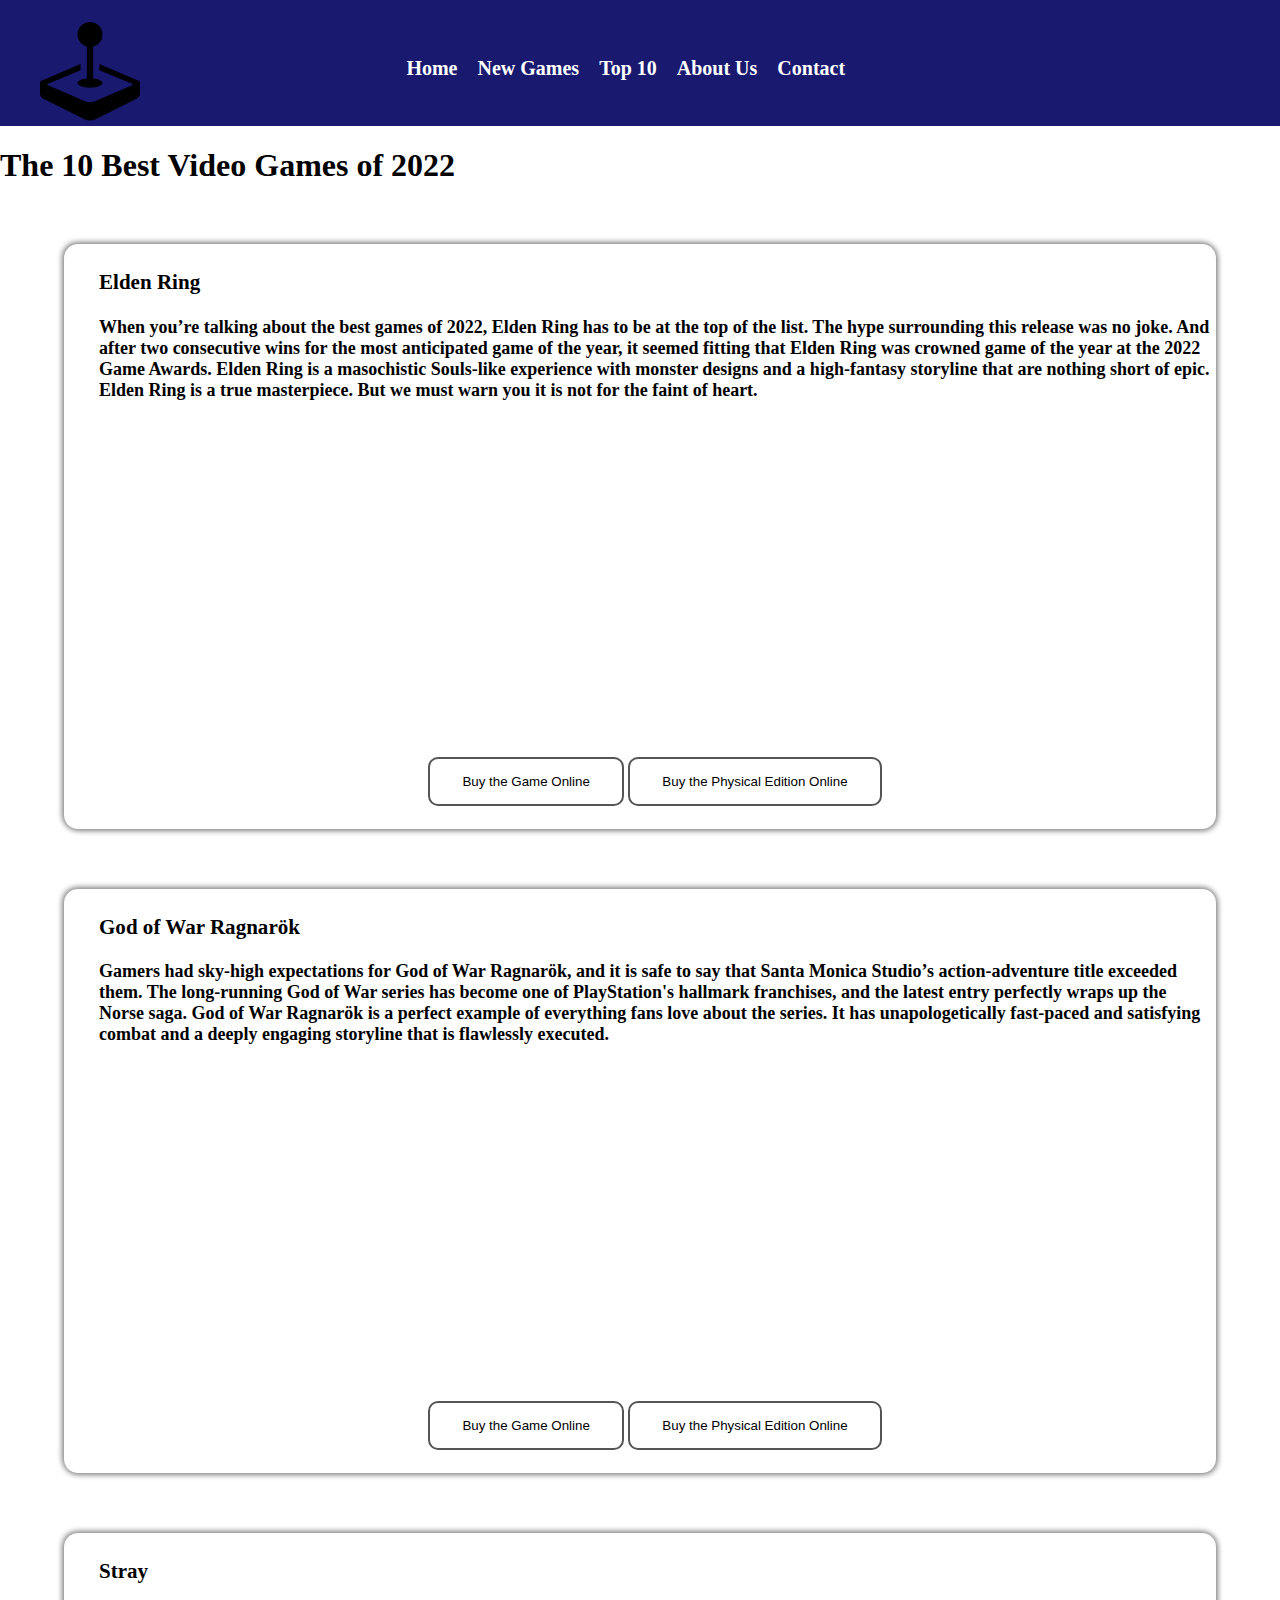
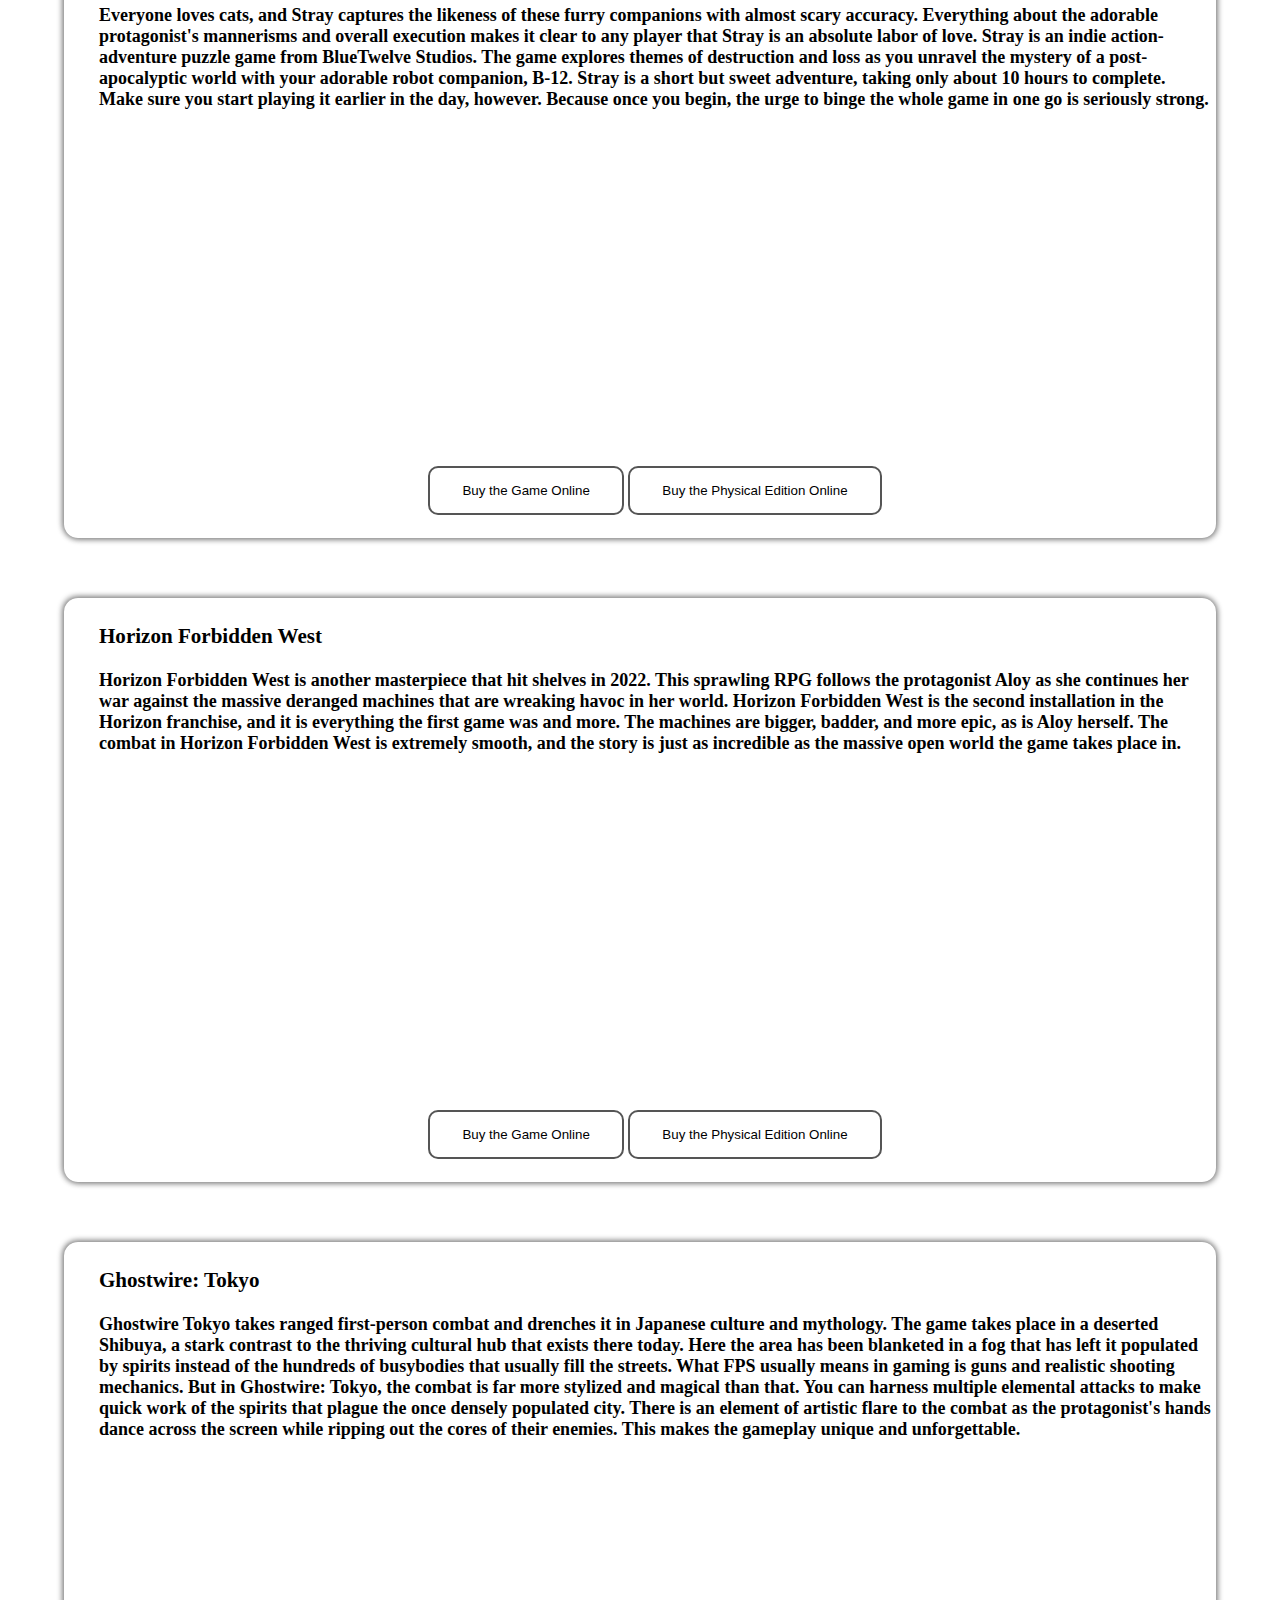
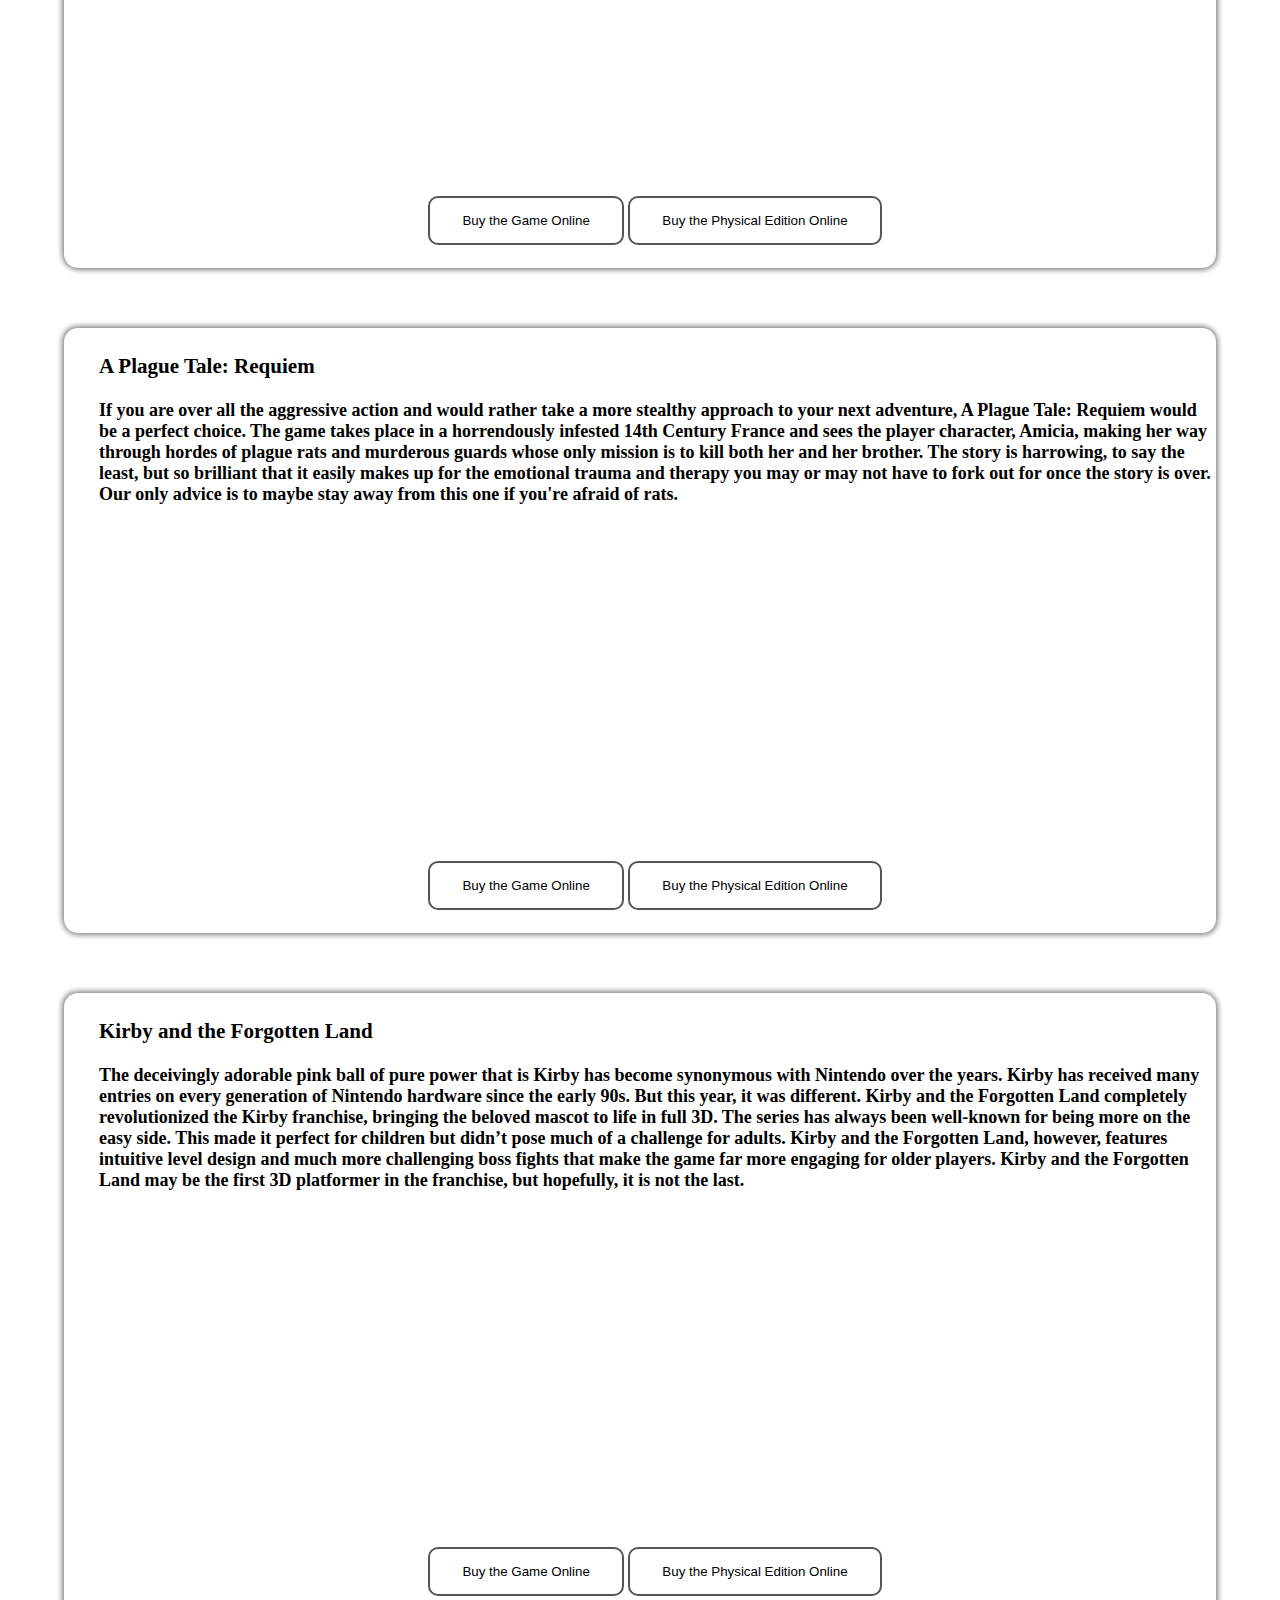
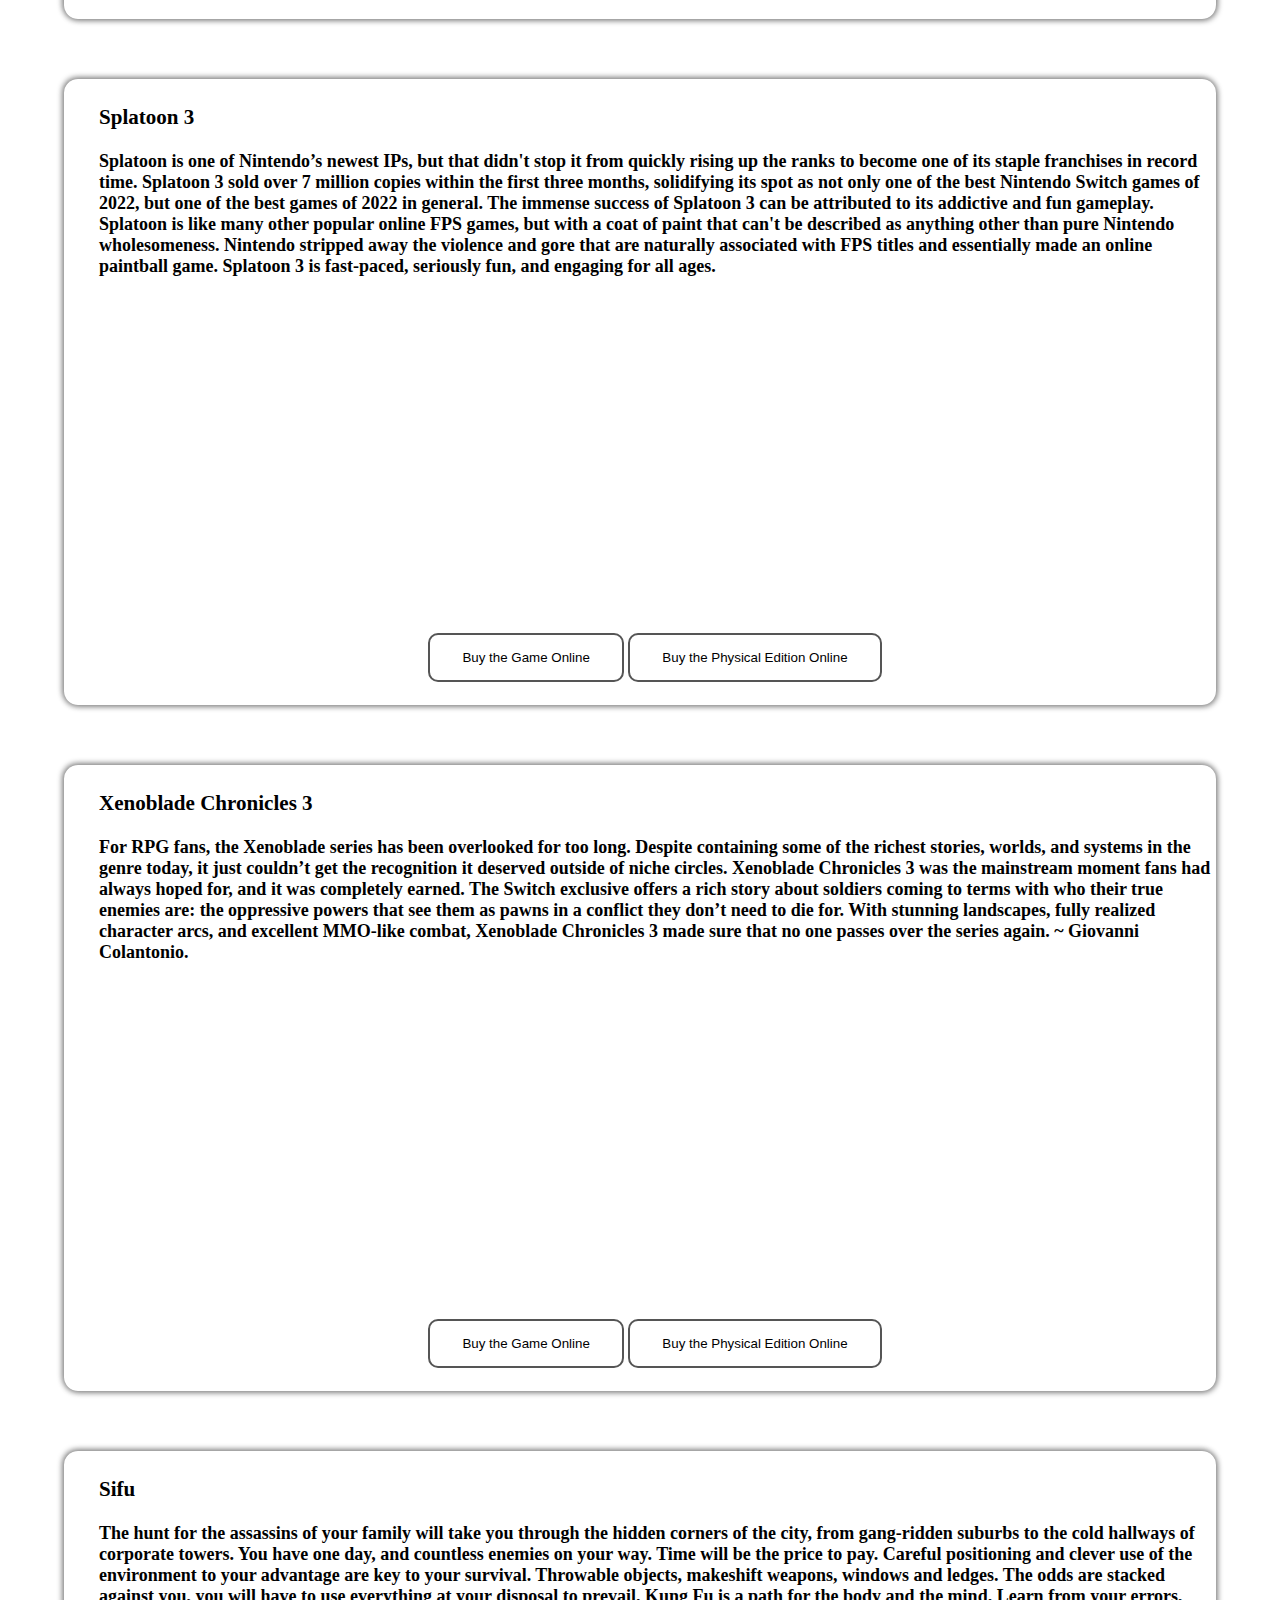
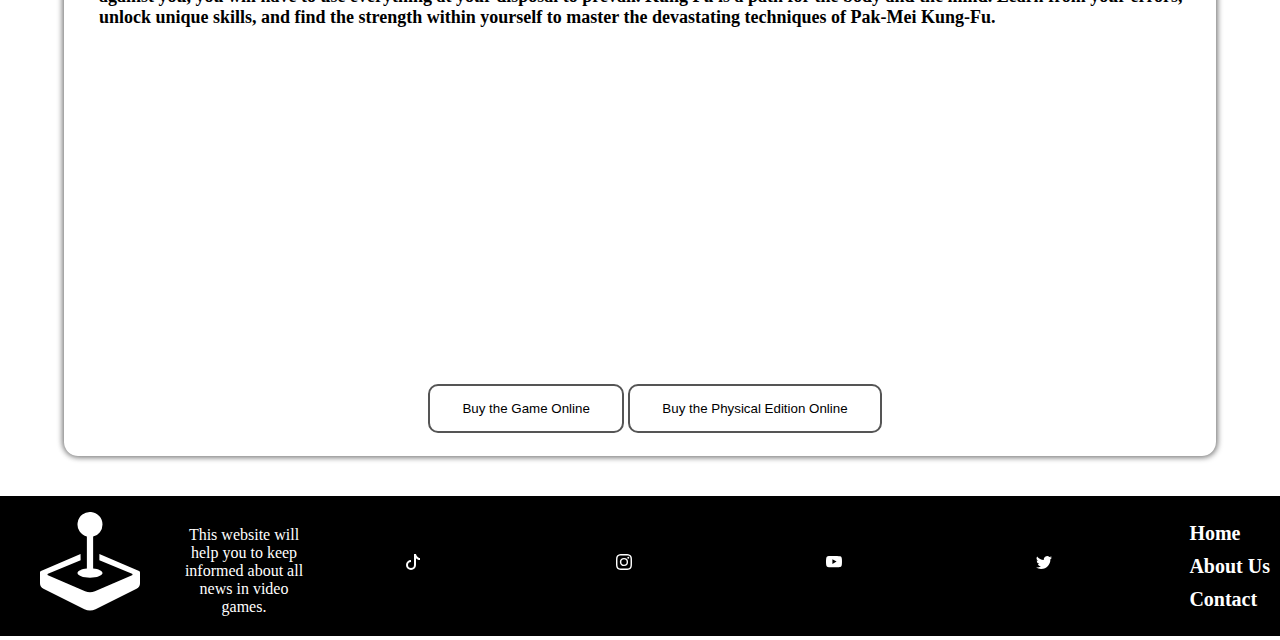
<file: Top10 Games/HTML files/TopTen.html>
﻿<!DOCTYPE html>

<html lang="en">

<head>
    <title>Top10 Games</title>
    <meta name="viewport" content="width=device-width, initial-scale=1">
    <link rel="stylesheet" type="text/css" href="CSS files/TopTenStyle.css">
</head>

<body>

    <header>
        <div class="headerBackground">
            <figure>
                <svg xmlns="http://www.w3.org/2000/svg" width="16" height="16" fill="currentColor" class="bijoystick" viewBox="0 0 16 16">
                    <path d="M10 2a2 2 0 0 1-1.5 1.937v5.087c.863.083 1.5.377 1.5.726 0 .414-.895.75-2 .75s-2-.336-2-.75c0-.35.637-.643 1.5-.726V3.937A2 2 0 1 1 10 2z" />
                    <path d="M0 9.665v1.717a1 1 0 0 0 .553.894l6.553 3.277a2 2 0 0 0 1.788 0l6.553-3.277a1 1 0 0 0 .553-.894V9.665c0-.1-.06-.19-.152-.23L9.5 6.715v.993l5.227 2.178a.125.125 0 0 1 .001.23l-5.94 2.546a2 2 0 0 1-1.576 0l-5.94-2.546a.125.125 0 0 1 .001-.23L6.5 7.708l-.013-.988L.152 9.435a.25.25 0 0 0-.152.23z" />
                </svg>
            </figure>



            <ul class="navBar">
                <li><a href="index.html" class="home">Home</a></li>
                <li><a href="NewGame.html" class="NewGames">New Games</a></li>
                <li><a href="TopTen.html" class="TopTen">Top 10</a></li>
                <li><a href="AboutUs.html" class="about">About Us</a></li>
                <li><a href="ContactUs.html" class="contact">Contact</a></li>
            </ul>
        </div>
    </header>

    <h1>The 10 Best Video Games of 2022</h1>
    <div class="TopDiv">
        <h3>Elden Ring</h3>
        <p>
            When you’re talking about the best games of 2022, Elden Ring has to be at the
            top of the list. The hype surrounding this release was no joke. And after two
            consecutive wins for the most anticipated game of the year, it seemed fitting
            that Elden Ring was crowned game of the year at the 2022 Game Awards.

            Elden Ring is a masochistic Souls-like experience with monster designs and a
            high-fantasy storyline that are nothing short of epic. Elden Ring is a true
            masterpiece. But we must warn you it is not for the faint of heart.
        </p>

        <p class="VideoPar">
            <iframe width="560" height="315" src="https://www.youtube.com/embed/e5wwSxl0atc" title="YouTube video player" frameborder="0" allow="accelerometer; autoplay; clipboard-write; encrypted-media; gyroscope; picture-in-picture; web-share" allowfullscreen></iframe>
        </p>

        <p>
            <div class="VideoBtnPos">
                <a href="https://store.playstation.com/ar-sa/product/EP0700-PPSA04609_00-ELDENRING0000000">
                    <button class="Buy">Buy the Game Online</button>
                </a>

                <a href="https://www.amazon.sa/-/en/Bandai-Namco-12246-Elden-Ring/dp/B07SPYK271">
                    <button class="Buy">Buy the Physical Edition Online</button>
                </a>
            </div>
        </p>
    </div>

   
    <div class="TopDiv">
        <h3>God of War Ragnarök</h3>
        <p>
            Gamers had sky-high expectations for God of War Ragnarök, and it is safe to say that
            Santa Monica Studio’s action-adventure title exceeded them. The long-running God of
            War series has become one of PlayStation's hallmark franchises, and the latest entry
            perfectly wraps up the Norse saga.

            God of War Ragnarök is a perfect example of everything fans love about the series.
            It has unapologetically fast-paced and satisfying combat and a deeply engaging
            storyline that is flawlessly executed.
        </p>

        <p  class="VideoPar">
            <iframe width="560" height="315" src="https://www.youtube.com/embed/hfJ4Km46A-0" title="YouTube video player" frameborder="0" allow="accelerometer; autoplay; clipboard-write; encrypted-media; gyroscope; picture-in-picture; web-share" allowfullscreen></iframe>
        </p>

        <p>
            <div class="VideoBtnPos">
                <a href="https://store.playstation.com/ar-sa/product/EP9000-PPSA08332_00-GOWRAGNAROK00000">
                    <button class="Buy">Buy the Game Online</button>
                </a>

                <a href="https://www.amazon.sa/-/en/GOD-WAR-RAGNAROK-STD-EDT/dp/B0B6JQLBLJ/ref=sr_1_1?crid=GH9KU45CIT39&keywords=god+of+war+ragnarok+ps5&qid=1675197542&sprefix=god+of+war+ragnarok+ps%2Caps%2C211&sr=8-1">
                    <button class="Buy">Buy the Physical Edition Online</button>
                </a>
            </div>
        </p>

    </div>

   
    <div class="TopDiv">
        <h3>Stray</h3>
        <p>
            Everyone loves cats, and Stray captures the likeness of these furry companions with almost
            scary accuracy. Everything about the adorable protagonist's mannerisms and overall execution
            makes it clear to any player that Stray is an absolute labor of love.

            Stray is an indie action-adventure puzzle game from BlueTwelve Studios. The game explores
            themes of destruction and loss as you unravel the mystery of a post-apocalyptic world with
            your adorable robot companion, B-12.

            Stray is a short but sweet adventure, taking only about 10 hours to complete.
            Make sure you start playing it earlier in the day, however. Because once you begin,
            the urge to binge the whole game in one go is seriously strong.
        </p>

        <p  class="VideoPar">
            <iframe width="560" height="315" src="https://www.youtube.com/embed/u84hRUQlaio" title="YouTube video player" frameborder="0" allow="accelerometer; autoplay; clipboard-write; encrypted-media; gyroscope; picture-in-picture; web-share" allowfullscreen></iframe>
        </p>
        <p>
            <div class="VideoBtnPos">
                <a href="https://store.playstation.com/ar-sa/product/EP2333-PPSA02101_00-STRAYSIEE0000000">
                    <button class="Buy">Buy the Game Online</button>
                </a>

                <a href="https://www.amazon.sa/-/en/Skybound-Games-PS5-Stray/dp/B0B63M9DLC/ref=sr_1_1?keywords=stray+ps5&qid=1675197795&sprefix=stray%2Caps%2C423&sr=8-1">
                    <button class="Buy">Buy the Physical Edition Online</button>
                </a>
            </div>
        </p>
    </div>
   

    <div class="TopDiv">
        <h3>Horizon Forbidden West</h3>
        <p>
            Horizon Forbidden West is another masterpiece that hit shelves in 2022. This sprawling
            RPG follows the protagonist Aloy as she continues her war against the massive deranged
            machines that are wreaking havoc in her world.

            Horizon Forbidden West is the second installation in the Horizon franchise, and
            it is everything the first game was and more. The machines are bigger, badder,
            and more epic, as is Aloy herself. The combat in Horizon Forbidden West is extremely
            smooth, and the story is just as incredible as the massive open world the game takes place in.
        </p>

        <p  class="VideoPar">
            <iframe width="560" height="315" src="https://www.youtube.com/embed/Lq594XmpPBg" title="YouTube video player" frameborder="0" allow="accelerometer; autoplay; clipboard-write; encrypted-media; gyroscope; picture-in-picture; web-share" allowfullscreen></iframe>
        </p>

        <p>
            <div class="VideoBtnPos">
                <a href="https://store.playstation.com/ar-sa/product/EP9000-PPSA01521_00-FORBIDDENWESTPS5">
                    <button class="Buy">Buy the Game Online</button>
                </a>

                <a href="https://www.amazon.sa/-/en/Horizon-Forbidden-West-PS5-Version/dp/B09RWZQZZY/ref=sr_1_1?crid=UQKCG6PBJNVM&keywords=Horizon+Forbidden+West&qid=1675197909&sprefix=horizon+forbidden+west%2Caps%2C214&sr=8-1">
                    <button class="Buy">Buy the Physical Edition Online</button>
                </a>
            </div>
        </p>
    </div>
   

    <div class="TopDiv">
        <h3>Ghostwire: Tokyo</h3>
        <p>
            Ghostwire Tokyo takes ranged first-person combat and drenches it in Japanese culture and
            mythology. The game takes place in a deserted Shibuya, a stark contrast to the thriving
            cultural hub that exists there today. Here the area has been blanketed in a fog that has
            left it populated by spirits instead of the hundreds of busybodies that usually fill the streets.

            What FPS usually means in gaming is guns and realistic shooting mechanics.
            But in Ghostwire: Tokyo, the combat is far more stylized and magical than that.
            You can harness multiple elemental attacks to make quick work of the spirits that
            plague the once densely populated city. There is an element of artistic flare to the
            combat as the protagonist's hands dance across the screen while ripping out the cores
            of their enemies. This makes the gameplay unique and unforgettable.
        </p>

        <p  class="VideoPar">
            <iframe width="560" height="315" src="https://www.youtube.com/embed/XWpsAKYa7NQ" title="YouTube video player" frameborder="0" allow="accelerometer; autoplay; clipboard-write; encrypted-media; gyroscope; picture-in-picture; web-share" allowfullscreen></iframe>
        </p>

        <p>
            <div class="VideoBtnPos">
                <a href="https://store.playstation.com/ar-sa/product/EP1003-PPSA03397_00-GHOSTWIRETOKYOFG">
                    <button class="Buy">Buy the Game Online</button>
                </a>

                <a href="https://www.amazon.sa/-/en/Ghostwire-Tokyo-Standard-PlayStation-5/dp/B09RRHYD97/ref=sr_1_1?crid=2O368QYFA0058&keywords=Ghostwire%3A%2BTokyo&qid=1675198091&sprefix=ghostwire%2Btokyo%2Caps%2C242&sr=8-1&th=1">
                    <button class="Buy">Buy the Physical Edition Online</button>
                </a>
            </div>
        </p>
    </div>
    

    <div class="TopDiv">
        <h3>A Plague Tale: Requiem</h3>
        <p>
            If you are over all the aggressive action and would rather take a more stealthy approach
            to your next adventure, A Plague Tale: Requiem would be a perfect choice. The game takes
            place in a horrendously infested 14th Century France and sees the player character, Amicia,
            making her way through hordes of plague rats and murderous guards whose only mission is to
            kill both her and her brother.

            The story is harrowing, to say the least, but so brilliant that it easily makes up for the
            emotional trauma and therapy you may or may not have to fork out for once the story is over.
            Our only advice is to maybe stay away from this one if you're afraid of rats.
        </p>

        <p  class="VideoPar">
            <iframe width="560" height="315" src="https://www.youtube.com/embed/glbyAFwIB_I" title="YouTube video player" frameborder="0" allow="accelerometer; autoplay; clipboard-write; encrypted-media; gyroscope; picture-in-picture; web-share" allowfullscreen></iframe>
        </p>

        <p>
            <div class="VideoBtnPos">
                <a href="https://store.playstation.com/ar-sa/product/EP4133-PPSA02785_00-APLAGUEOUTBURST0">
                    <button class="Buy">Buy the Game Online</button>
                </a>

                <a href="https://www.amazon.sa/-/en/A-Plague-Tale-Requiem-PS5/dp/B09TCCF84R/ref=sr_1_1?crid=7809GGEXIUN0&keywords=A+Plague+Tale%3A+Requiem&qid=1675198327&sprefix=a+plague+tale+requiem%2Caps%2C227&sr=8-1">
                    <button class="Buy">Buy the Physical Edition Online</button>
                </a>
            </div>
        </p>
    </div>
   

    <div class="TopDiv">
        <h3>Kirby and the Forgotten Land</h3>
        <p>
            The deceivingly adorable pink ball of pure power that is Kirby has become synonymous
            with Nintendo over the years. Kirby has received many entries on every generation of
            Nintendo hardware since the early 90s. But this year, it was different.

            Kirby and the Forgotten Land completely revolutionized the Kirby franchise, bringing
            the beloved mascot to life in full 3D. The series has always been well-known for being
            more on the easy side. This made it perfect for children but didn’t pose much of a challenge
            for adults.

            Kirby and the Forgotten Land, however, features intuitive level design and much more
            challenging boss fights that make the game far more engaging for older players. Kirby
            and the Forgotten Land may be the first 3D platformer in the franchise, but hopefully,
            it is not the last.
        </p>

        <p  class="VideoPar">
            <iframe width="560" height="315" src="https://www.youtube.com/embed/H3LAkr0ANgw" title="YouTube video player" frameborder="0" allow="accelerometer; autoplay; clipboard-write; encrypted-media; gyroscope; picture-in-picture; web-share" allowfullscreen></iframe>
        </p>

        <p>
            <div class="VideoBtnPos">
                <a href="https://www.nintendo.com/store/products/kirby-and-the-forgotten-land-switch/">
                    <button class="Buy">Buy the Game Online</button>
                </a>

                <a href="https://www.amazon.sa/-/en/Kirby-Forgotten-Land-Nintendo-Switch/dp/B09H221SH4/ref=sr_1_1?crid=SYU3EGIIN9SZ&keywords=Kirby%E2%84%A2+and+the+Forgotten+Land&qid=1675198577&sprefix=kirby+and+the+forgotten+land%2Caps%2C235&sr=8-1">
                    <button class="Buy">Buy the Physical Edition Online</button>
                </a>
            </div>
        </p>
    </div>

 

    <div class="TopDiv">
        <h3>Splatoon 3</h3>
        <p>
            Splatoon is one of Nintendo’s newest IPs, but that didn't stop it from quickly rising up
            the ranks to become one of its staple franchises in record time. Splatoon 3 sold over 7
            million copies within the first three months, solidifying its spot as not only one of the
            best Nintendo Switch games of 2022, but one of the best games of 2022 in general.

            The immense success of Splatoon 3 can be attributed to its addictive and fun gameplay.
            Splatoon is like many other popular online FPS games, but with a coat of paint that can't
            be described as anything other than pure Nintendo wholesomeness.

            Nintendo stripped away the violence and gore that are naturally associated with FPS titles
            and essentially made an online paintball game. Splatoon 3 is fast-paced, seriously fun, and
            engaging for all ages.
        </p>

        <p  class="VideoPar">
            <iframe width="560" height="315" src="https://www.youtube.com/embed/GUYDXVDLmns" title="YouTube video player" frameborder="0" allow="accelerometer; autoplay; clipboard-write; encrypted-media; gyroscope; picture-in-picture; web-share" allowfullscreen></iframe>
        </p>

        <p>
            <div class="VideoBtnPos">
                <a href="https://www.nintendo.com/store/products/splatoon-3-switch/">
                    <button class="Buy">Buy the Game Online</button>
                </a>

                <a href="https://www.amazon.sa/-/en/Nintendo-HACPAV5JA-Splatoon-3-Switch/dp/B09T5SJQGV/ref=sr_1_1?crid=2N61GED5RN39N&keywords=Splatoon%E2%84%A2+3&qid=1675198712&sprefix=splatoon+3%2Caps%2C241&sr=8-1">
                    <button class="Buy">Buy the Physical Edition Online</button>
                </a>
            </div>
        </p>
    </div>
    

    <div class="TopDiv">
        <h3>Xenoblade Chronicles 3</h3>
        <p>
            For RPG fans, the Xenoblade series has been overlooked for too long. Despite containing
            some of the richest stories, worlds, and systems in the genre today, it just couldn’t get
            the recognition it deserved outside of niche circles. Xenoblade Chronicles 3 was the
            mainstream moment fans had always hoped for, and it was completely earned. The Switch
            exclusive offers a rich story about soldiers coming to terms with who their true enemies
            are: the oppressive powers that see them as pawns in a conflict they don’t need to die for.
            With stunning landscapes, fully realized character arcs, and excellent MMO-like combat,
            Xenoblade Chronicles 3 made sure that no one passes over the series again. ~ Giovanni
            Colantonio.
        </p>

        <p  class="VideoPar">
            <iframe width="560" height="315" src="https://www.youtube.com/embed/t-iNpDKuYb8" title="YouTube video player" frameborder="0" allow="accelerometer; autoplay; clipboard-write; encrypted-media; gyroscope; picture-in-picture; web-share" allowfullscreen></iframe>
        </p>

        <p>
            <div class="VideoBtnPos">
                <a href="https://www.nintendo.com/store/products/xenoblade-chronicles-3-switch/">
                    <button class="Buy">Buy the Game Online</button>
                </a>

                <a href="https://www.amazon.sa/-/en/Nintendo-HAC-P-AZ3HA-Xenoblade-Chronicles-3/dp/B09KRH3FD6/ref=sr_1_1?crid=1WTTXDNV5TU6Q&keywords=Xenoblade+Chronicles%E2%84%A2+3&qid=1675198939&sprefix=xenoblade+chronicles+3%2Caps%2C243&sr=8-1">
                    <button class="Buy">Buy the Physical Edition Online</button>
                </a>
            </div>
        </p>
    </div>
    

    <div class="TopDiv">
        <h3>Sifu</h3>
        <p>
            The hunt for the assassins of your family will take you through the hidden corners
            of the city, from gang-ridden suburbs to the cold hallways of corporate towers. You
            have one day, and countless enemies on your way. Time will be the price to pay.

            Careful positioning and clever use of the environment to your advantage are key
            to your survival. Throwable objects, makeshift weapons, windows and ledges.
            The odds are stacked against you, you will have to use everything at your disposal to prevail.

            Kung Fu is a path for the body and the mind. Learn from your errors, unlock unique skills,
            and find the strength within yourself to master the devastating techniques of Pak-Mei Kung-Fu.
        </p>

        <p  class="VideoPar">
            <iframe width="560" height="315" src="https://www.youtube.com/embed/1FQ1YO3Ks2U" title="YouTube video player" frameborder="0" allow="accelerometer; autoplay; clipboard-write; encrypted-media; gyroscope; picture-in-picture; web-share" allowfullscreen></iframe>
        </p>

        <p>
            <div class="VideoBtnPos">
                <a href="https://store.playstation.com/ar-sa/product/EP2566-PPSA03001_00-4693207696815642">
                    <button class="Buy">Buy the Game Online</button>
                </a>

                <a href="https://www.amazon.sa/-/en/Maximum-Games-SIV-PS4-SIFU-Vengeance/dp/B09RKBX4LW/ref=sr_1_1?crid=3FBDH119B5NB3&keywords=sifu&qid=1675199166&sprefix=sifu%2Caps%2C230&sr=8-1">
                    <button class="Buy">Buy the Physical Edition Online</button>
                </a>
            </div>
        </p>
    </div>
        <footer class="footer">

            <div class="FirstFooter">
                <figure>
                    <svg xmlns="http://www.w3.org/2000/svg" width="16" height="16" fill="currentColor" class="bijoystickFooter" viewBox="0 0 16 16">
                        <path d="M10 2a2 2 0 0 1-1.5 1.937v5.087c.863.083 1.5.377 1.5.726 0 .414-.895.75-2 .75s-2-.336-2-.75c0-.35.637-.643 1.5-.726V3.937A2 2 0 1 1 10 2z" />
                        <path d="M0 9.665v1.717a1 1 0 0 0 .553.894l6.553 3.277a2 2 0 0 0 1.788 0l6.553-3.277a1 1 0 0 0 .553-.894V9.665c0-.1-.06-.19-.152-.23L9.5 6.715v.993l5.227 2.178a.125.125 0 0 1 .001.23l-5.94 2.546a2 2 0 0 1-1.576 0l-5.94-2.546a.125.125 0 0 1 .001-.23L6.5 7.708l-.013-.988L.152 9.435a.25.25 0 0 0-.152.23z" />
                    </svg>
                </figure>

                <p class="FirstFooterPar">This website will help you to keep informed about all news in video games.</p>


                <div class="SecondFooter">
                    <nav>
                        <a href="https://www.tiktok.com/ar/">
                            <svg xmlns="http://www.w3.org/2000/svg" width="16" height="16" fill="currentColor" class="bi bi-tiktok" viewBox="0 0 16 16">
                                <path d="M9 0h1.98c.144.715.54 1.617 1.235 2.512C12.895 3.389 13.797 4 15 4v2c-1.753 0-3.07-.814-4-1.829V11a5 5 0 1 1-5-5v2a3 3 0 1 0 3 3V0Z" />
                            </svg>
                        </a>
                    </nav>
                </div>

                <div class="SecondFooter">
                    <nav>
                        <a href="https://www.instagram.com/">
                            <svg xmlns="http://www.w3.org/2000/svg" width="16" height="16" fill="currentColor" class="bi bi-instagram" viewBox="0 0 16 16">
                                <path d="M8 0C5.829 0 5.556.01 4.703.048 3.85.088 3.269.222 2.76.42a3.917 3.917 0 0 0-1.417.923A3.927 3.927 0 0 0 .42 2.76C.222 3.268.087 3.85.048 4.7.01 5.555 0 5.827 0 8.001c0 2.172.01 2.444.048 3.297.04.852.174 1.433.372 1.942.205.526.478.972.923 1.417.444.445.89.719 1.416.923.51.198 1.09.333 1.942.372C5.555 15.99 5.827 16 8 16s2.444-.01 3.298-.048c.851-.04 1.434-.174 1.943-.372a3.916 3.916 0 0 0 1.416-.923c.445-.445.718-.891.923-1.417.197-.509.332-1.09.372-1.942C15.99 10.445 16 10.173 16 8s-.01-2.445-.048-3.299c-.04-.851-.175-1.433-.372-1.941a3.926 3.926 0 0 0-.923-1.417A3.911 3.911 0 0 0 13.24.42c-.51-.198-1.092-.333-1.943-.372C10.443.01 10.172 0 7.998 0h.003zm-.717 1.442h.718c2.136 0 2.389.007 3.232.046.78.035 1.204.166 1.486.275.373.145.64.319.92.599.28.28.453.546.598.92.11.281.24.705.275 1.485.039.843.047 1.096.047 3.231s-.008 2.389-.047 3.232c-.035.78-.166 1.203-.275 1.485a2.47 2.47 0 0 1-.599.919c-.28.28-.546.453-.92.598-.28.11-.704.24-1.485.276-.843.038-1.096.047-3.232.047s-2.39-.009-3.233-.047c-.78-.036-1.203-.166-1.485-.276a2.478 2.478 0 0 1-.92-.598 2.48 2.48 0 0 1-.6-.92c-.109-.281-.24-.705-.275-1.485-.038-.843-.046-1.096-.046-3.233 0-2.136.008-2.388.046-3.231.036-.78.166-1.204.276-1.486.145-.373.319-.64.599-.92.28-.28.546-.453.92-.598.282-.11.705-.24 1.485-.276.738-.034 1.024-.044 2.515-.045v.002zm4.988 1.328a.96.96 0 1 0 0 1.92.96.96 0 0 0 0-1.92zm-4.27 1.122a4.109 4.109 0 1 0 0 8.217 4.109 4.109 0 0 0 0-8.217zm0 1.441a2.667 2.667 0 1 1 0 5.334 2.667 2.667 0 0 1 0-5.334z" />
                            </svg>
                        </a>
                    </nav>
                </div>

                <div class="SecondFooter">
                    <nav>
                        <a href="https://www.youtube.com/">
                            <svg xmlns="http://www.w3.org/2000/svg" width="16" height="16" fill="currentColor" class="bi bi-youtube" viewBox="0 0 16 16">
                                <path d="M8.051 1.999h.089c.822.003 4.987.033 6.11.335a2.01 2.01 0 0 1 1.415 1.42c.101.38.172.883.22 1.402l.01.104.022.26.008.104c.065.914.073 1.77.074 1.957v.075c-.001.194-.01 1.108-.082 2.06l-.008.105-.009.104c-.05.572-.124 1.14-.235 1.558a2.007 2.007 0 0 1-1.415 1.42c-1.16.312-5.569.334-6.18.335h-.142c-.309 0-1.587-.006-2.927-.052l-.17-.006-.087-.004-.171-.007-.171-.007c-1.11-.049-2.167-.128-2.654-.26a2.007 2.007 0 0 1-1.415-1.419c-.111-.417-.185-.986-.235-1.558L.09 9.82l-.008-.104A31.4 31.4 0 0 1 0 7.68v-.123c.002-.215.01-.958.064-1.778l.007-.103.003-.052.008-.104.022-.26.01-.104c.048-.519.119-1.023.22-1.402a2.007 2.007 0 0 1 1.415-1.42c.487-.13 1.544-.21 2.654-.26l.17-.007.172-.006.086-.003.171-.007A99.788 99.788 0 0 1 7.858 2h.193zM6.4 5.209v4.818l4.157-2.408L6.4 5.209z" />
                            </svg>
                        </a>
                    </nav>
                </div>

                <div class="SecondFooter">
                    <nav>
                        <a href="https://twitter.com/?lang=ar">
                            <svg xmlns="http://www.w3.org/2000/svg" width="16" height="16" fill="currentColor" class="bi bi-twitter" viewBox="0 0 16 16">
                                <path d="M5.026 15c6.038 0 9.341-5.003 9.341-9.334 0-.14 0-.282-.006-.422A6.685 6.685 0 0 0 16 3.542a6.658 6.658 0 0 1-1.889.518 3.301 3.301 0 0 0 1.447-1.817 6.533 6.533 0 0 1-2.087.793A3.286 3.286 0 0 0 7.875 6.03a9.325 9.325 0 0 1-6.767-3.429 3.289 3.289 0 0 0 1.018 4.382A3.323 3.323 0 0 1 .64 6.575v.045a3.288 3.288 0 0 0 2.632 3.218 3.203 3.203 0 0 1-.865.115 3.23 3.23 0 0 1-.614-.057 3.283 3.283 0 0 0 3.067 2.277A6.588 6.588 0 0 1 .78 13.58a6.32 6.32 0 0 1-.78-.045A9.344 9.344 0 0 0 5.026 15z" />
                            </svg>
                        </a>
                    </nav>
                </div>


                <ul class="FooterNavBar">
                    <li><a href="index.html" class="home">Home</a></li>
                    <li><a href="AboutUs.html" class="about">About Us</a></li>
                    <li><a href="ContactUs.html" class="contact">Contact</a></li>
                </ul>
            </div>
        </footer>

</body>
</html>
</file>
<file: Top10 Games/HTML files/CSS files/indexStyle.css>
header, body{
    padding: 0;
    margin: 0;
    top: 0;
}


/*Header section*/

.headerBackground {
    background-color: midnightblue;
    margin-right: 0px;
    margin-left: 0px;
    margin-top: -20px;
}

a {
    text-decoration: none;
    color: white;

}

a:hover{
    color: #111;
    transform: scale(1.2);
    text-shadow: none;
}

.navBar {
    position: absolute;
    margin-left: 28%;
    margin-top: -85px;
    margin-right: 8%;
}
.navBar li{
    display: inline;
    padding: 8px;
    font-family: Goudy Old Style;
    font-weight: bold;
    font-size: 20px;

}

.bijoystick {
    width: 100px;
    height: 100px;
    padding-top: 26px
}

/*Body section*/

/*Explore New Gmaes Section*/
.ExploreNewGames1Div {
    border-width: 3px;
    box-shadow: 1px 1px 6px grey, -1px -1px 6px grey;
    border-radius: 14px;
    margin-top: 60px;
    margin-left: 5%;
    margin-right: 30%;
    padding: 5px;
    padding-left: 35px;
    font-weight: bolder;
    font-size: 18px;
    font-family: Goudy Old Style;
}

.ExploreNewGames2Div {
    border-width: 3px;
    box-shadow: 1px 1px 6px grey, -1px -1px 6px grey;
    border-radius: 14px;
    margin-top: 60px;
    margin-left: 5%;
    margin-right: 30%;
    padding: 5px;
    padding-left: 35px;
    font-weight: bolder;
    font-size: 18px;
    font-family: Goudy Old Style;
}

.exploreMoreGames3Div {
    border-width: 3px;
    box-shadow: 1px 1px 6px grey, -1px -1px 6px grey;
    border-radius: 14px;
    margin-top: 40px;
    margin-left: 5%;
    margin-right: 5%;
    padding-bottom: 60px;
    padding-top: 50px;
    padding-right: 1px;
    padding: 5px;
    column-count: 3;
    column-gap: 6px;
}

.imgMore2, .imgMore3 {
    padding-top: 0.5px;
}


.MoreBtnDiv {
    margin-top: 20px;
    text-align: center;
    margin-bottom: 20px;
}
.ExploreGamesBtn {
    background-color: white;
    color: black;
    border: 2px solid #555555;
    padding: 15px 32px;
    border-radius: 10px;
}

.ExploreGamesBtn:hover {
    background-color: #555555;
    color: white;
}

/*Aside Section*/

aside {
    text-align: center;
    width: 20%;
    height: 50%;
    padding: 10px;
    padding-left: 14px;
    float: right;
    background-color: lightgray;
    border-radius: 14px;
}

aside figure {
    display: block;
    margin-left: auto;
    margin-right: auto;
}

.TopMoreGamesBtn {
    background-color: white;
    color: black;
    border: 2px solid #555555;
    padding: 15px 32px;
    border-radius: 10px;
}

.TopMoreGamesBtn:hover {
    background-color: #555555;
    color: white;
    background-color: #555555;
    color: white;
}

    /*Footer section*/

footer {
    background-color: black;
    color: white;
    bottom: 0;
    width: 100%;
    font-size: 16px;
    height: 140px;
}

.FooterContent {
    display: flex;
}

.FirstFooter {
    position: center;
    display: flex;
}

.bijoystickFooter {
    width: 100px;
    height: 100px;
}

.FirstFooterPar {
    margin-top: auto;
    width: 10%;
    text-align: center;
}


.SecondFooter {
    background-color: black;
    display: flex;
    align-items: center;
    justify-content: center;
    flex-direction: column;
    text-align: center;
    margin-left: auto;
    margin-right: auto;
}

.FooterNavBar li {
    display: block;
    padding-top: 10px;
    font-family: Goudy Old Style;
    font-weight: bold;
    font-size: 20px;
    margin-right: 10px;
}
</file>
<file: Top10 Games/HTML files/CSS files/AboutUsStyle.css>
header, body {
    padding: 0;
    margin: 0;
    top: 0;
}


/*Header section*/

.headerBackground {
    background-color: midnightblue;
    margin-right: 0px;
    margin-left: 0px;
    margin-top: -20px;
}

a {
    text-decoration: none;
    color: white;
}

    a:hover {
        color: #111;
        transform: scale(1.2);
        text-shadow: none;
    }

.navBar {
    position: absolute;
    margin-left: 28%;
    margin-top: -85px;
    margin-right: 8%;
}

    .navBar li {
        display: inline;
        padding: 8px;
        font-family: Goudy Old Style;
        font-weight: bold;
        font-size: 20px;
    }

.bijoystick {
    width: 100px;
    height: 100px;
    padding-top: 26px
}

body{
    min-height: 100vh;
    display: flex;
    flex-direction: column;
}
footer{
    margin-top: auto;
}

/*Footer section*/
footer {
    background-color: black;
    color: white;
    bottom: 0;
    width: 100%;
    font-size: 16px;
    height: 140px;
}

.FooterContent {
    display: flex;
}

.FirstFooter {
    position: center;
    display: flex;
}

.bijoystickFooter {
    width: 100px;
    height: 100px;
}

.FirstFooterPar {
    margin-top: auto;
    width: 10%;
    text-align: center;
}


.SecondFooter {
    background-color: black;
    display: flex;
    align-items: center;
    justify-content: center;
    flex-direction: column;
    text-align: center;
    margin-left: auto;
    margin-right: auto;
}

.FooterNavBar li {
    display: block;
    padding-top: 10px;
    font-family: Goudy Old Style;
    font-weight: bold;
    font-size: 20px;
    margin-right: 10px;
}
</file>
<file: Top10 Games/HTML files/CSS files/ContactUsStsyle.css>
header, body {
    padding: 0;
    margin: 0;
    top: 0;
}


/*Header section*/

.headerBackground {
    background-color: midnightblue;
    margin-right: 0px;
    margin-left: 0px;
    margin-top: -20px;
}

a {
    text-decoration: none;
    color: white;
}

    a:hover {
        color: #111;
        transform: scale(1.2);
        text-shadow: none;
    }

.navBar {
    position: absolute;
    margin-left: 28%;
    margin-top: -85px;
    margin-right: 8%;
}

    .navBar li {
        display: inline;
        padding: 8px;
        font-family: Goudy Old Style;
        font-weight: bold;
        font-size: 20px;
    }

.bijoystick {
    width: 100px;
    height: 100px;
    padding-top: 26px
}


body{
    min-height: 100vh;
    display: flex;
    flex-direction: column;
}
footer{
    margin-top: auto;
}


/*Footer section*/
footer {
    background-color: black;
    color: white;
    bottom: 0;
    width: 100%;
    font-size: 16px;
    height: 140px;
}

.FooterContent {
    display: flex;
}

.FirstFooter {
    position: center;
    display: flex;
}

.bijoystickFooter {
    width: 100px;
    height: 100px;
}

.FirstFooterPar {
    margin-top: auto;
    width: 10%;
    text-align: center;
}


.SecondFooter {
    background-color: black;
    display: flex;
    align-items: center;
    justify-content: center;
    flex-direction: column;
    text-align: center;
    margin-left: auto;
    margin-right: auto;
}

.FooterNavBar li {
    display: block;
    padding-top: 10px;
    font-family: Goudy Old Style;
    font-weight: bold;
    font-size: 20px;
    margin-right: 10px;
}
</file>
<file: Top10 Games/HTML files/CSS files/NewGameStyle.css>
header, body {
    padding: 0;
    margin: 0;
    top: 0;
}

/*Body Section*/
.VideoBtnPos {
    align-items: center;
    justify-content: center;
    flex-direction: column;
    text-align: center;
    margin-left: auto;
    margin-right: auto;
}


.NewDiv {
    border-width: 3px;
    box-shadow: 1px 1px 6px grey, -1px -1px 6px grey;
    border-radius: 14px;
    margin-top: 60px;
    margin-left: 5%;
    margin-right: 5%;
    padding: 5px;
    padding-left: 35px;
    font-weight: bolder;
    font-size: 18px;
    font-family: Goudy Old Style;
    margin-bottom: 40px;
}

.VideoPar {
    text-align: center;
}


/*Header section*/

.headerBackground {
    background-color: midnightblue;
    margin-right: 0px;
    margin-left: 0px;
    margin-top: -20px;
}

a {
    text-decoration: none;
    color: white;
}

    a:hover {
        color: #111;
        transform: scale(1.2);
        text-shadow: none;
    }

.navBar {
    position: absolute;
    margin-left: 28%;
    margin-top: -85px;
    margin-right: 8%;
}

    .navBar li {
        display: inline;
        padding: 8px;
        font-family: Goudy Old Style;
        font-weight: bold;
        font-size: 20px;
    }

.bijoystick {
    width: 100px;
    height: 100px;
    padding-top: 26px
}

/*Footer section*/

footer {
    background-color: black;
    color: white;
    bottom: 0;
    width: 100%;
    font-size: 16px;
    height: 140px;
}

.FooterContent {
    display: flex;
}

.FirstFooter {
    position: center;
    display: flex;
}

.bijoystickFooter {
    width: 100px;
    height: 100px;
}

.FirstFooterPar {
    margin-top: auto;
    width: 10%;
    text-align: center;
}


.SecondFooter {
    background-color: black;
    display: flex;
    align-items: center;
    justify-content: center;
    flex-direction: column;
    text-align: center;
    margin-left: auto;
    margin-right: auto;
}

.FooterNavBar li {
    display: block;
    padding-top: 10px;
    font-family: Goudy Old Style;
    font-weight: bold;
    font-size: 20px;
    margin-right: 10px;
}
</file>
<file: Top10 Games/HTML files/CSS files/TopTenStyle.css>
header, body {
    padding: 0;
    margin: 0;
    top: 0;
}


/*Header section*/

.headerBackground {
    background-color: midnightblue;
    margin-right: 0px;
    margin-left: 0px;
    margin-top: -20px;
}

a {
    text-decoration: none;
    color: white;
}

    a:hover {
        color: #111;
        transform: scale(1.2);
        text-shadow: none;
    }

.navBar {
    position: absolute;
    margin-left: 28%;
    margin-top: -85px;
    margin-right: 8%;
}

    .navBar li {
        display: inline;
        padding: 8px;
        font-family: Goudy Old Style;
        font-weight: bold;
        font-size: 20px;
    }

.bijoystick {
    width: 100px;
    height: 100px;
    padding-top: 26px
}

/*Body Section*/
.Buy {
    background-color: white;
    color: black;
    border: 2px solid #555555;
    padding: 15px 32px;
    border-radius: 10px;
    
}

.VideoBtnPos {
    align-items: center;
    justify-content: center;
    flex-direction: column;
    text-align: center;
    margin-left: auto;
    margin-right: auto;
}

.Buy:hover {
    background-color: #555555;
    color: white;
    background-color: #555555;
    color: white;
}

.TopDiv {
    border-width: 3px;
    box-shadow: 1px 1px 6px grey, -1px -1px 6px grey;
    border-radius: 14px;
    margin-top: 60px;
    margin-left: 5%;
    margin-right: 5%;
    padding: 5px;
    padding-left: 35px;
    font-weight: bolder;
    font-size: 18px;
    font-family: Goudy Old Style;
    margin-bottom: 40px;
}

.VideoPar{
    text-align: center;
}



/*Footer section*/
footer {
    background-color: black;
    color: white;
    bottom: 0;
    width: 100%;
    font-size: 16px;
    height: 140px;
}

.FooterContent {
    display: flex;
}

.FirstFooter {
    position: center;
    display: flex;
}

.bijoystickFooter {
    width: 100px;
    height: 100px;
}

.FirstFooterPar {
    margin-top: auto;
    width: 10%;
    text-align: center;
}


.SecondFooter {
    background-color: black;
    display: flex;
    align-items: center;
    justify-content: center;
    flex-direction: column;
    text-align: center;
    margin-left: auto;
    margin-right: auto;
}

.FooterNavBar li {
    display: block;
    padding-top: 10px;
    font-family: Goudy Old Style;
    font-weight: bold;
    font-size: 20px;
    margin-right: 10px;
}
</file>
